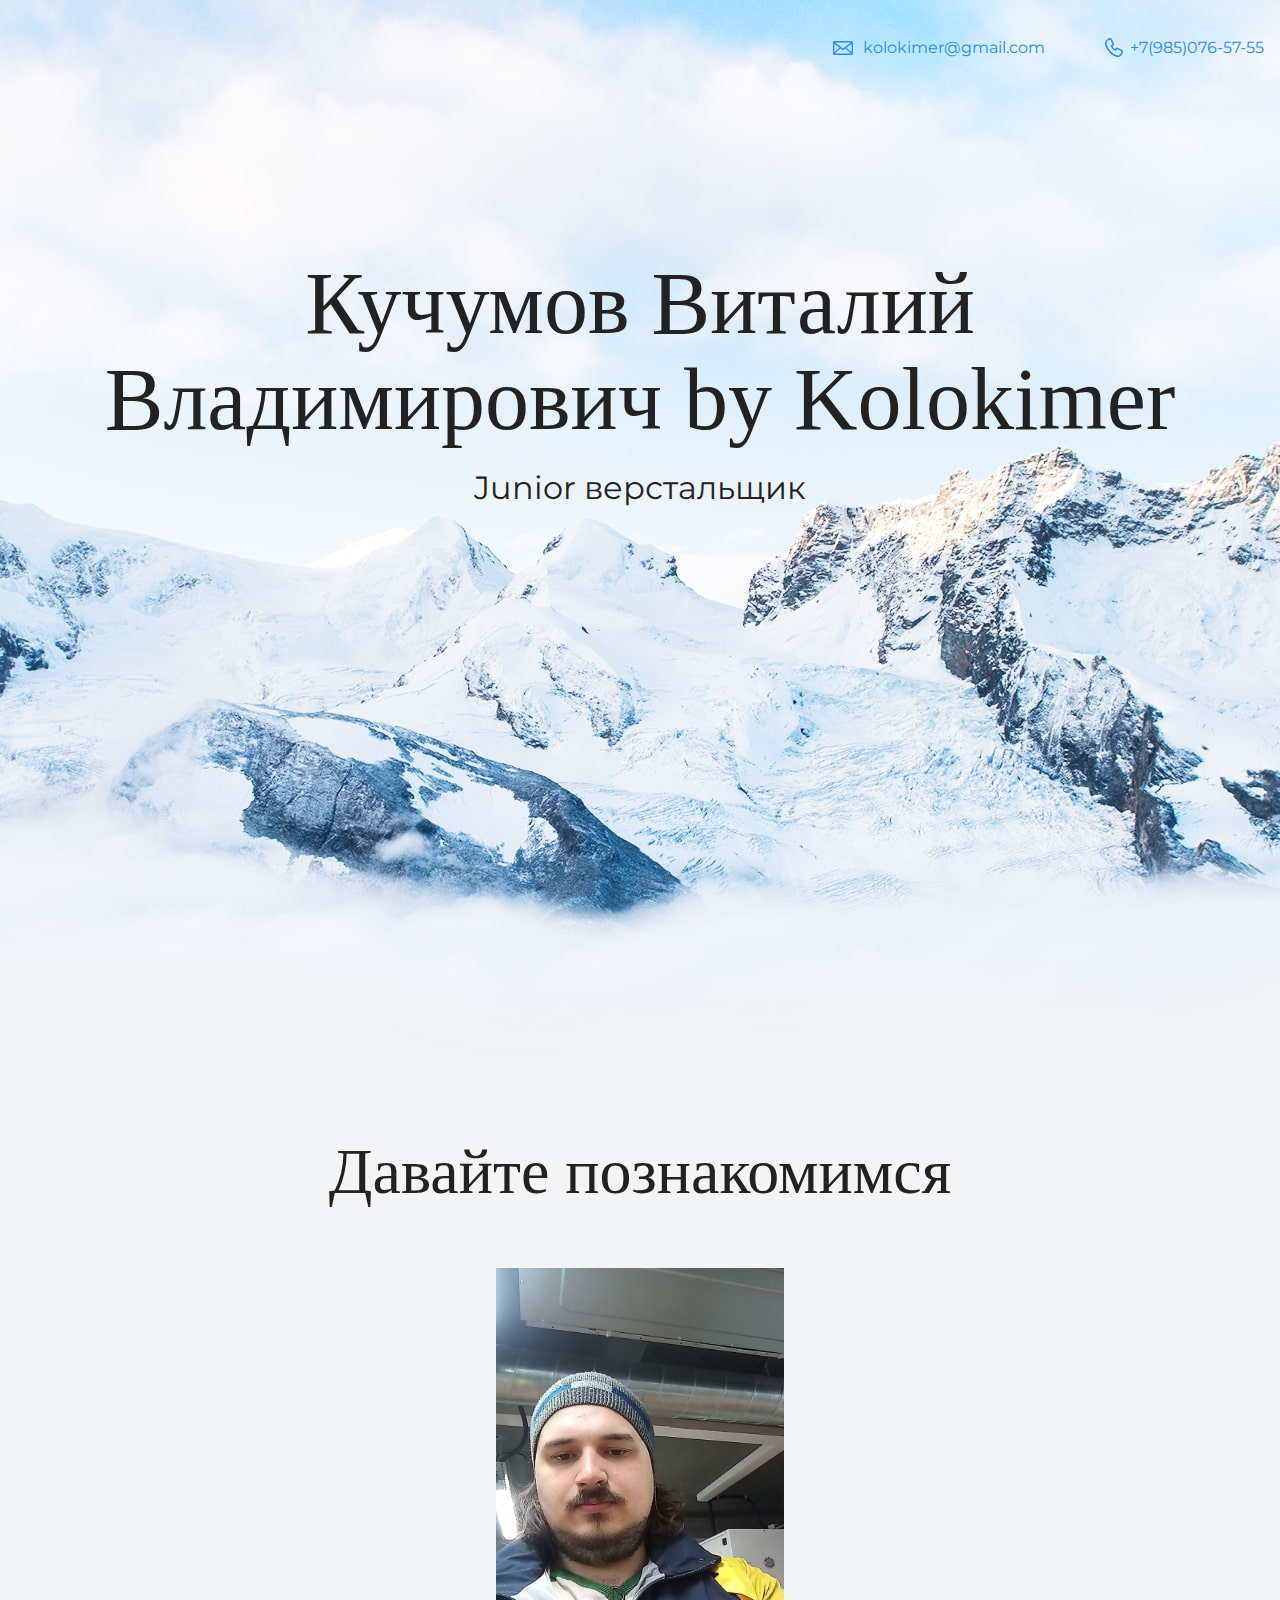
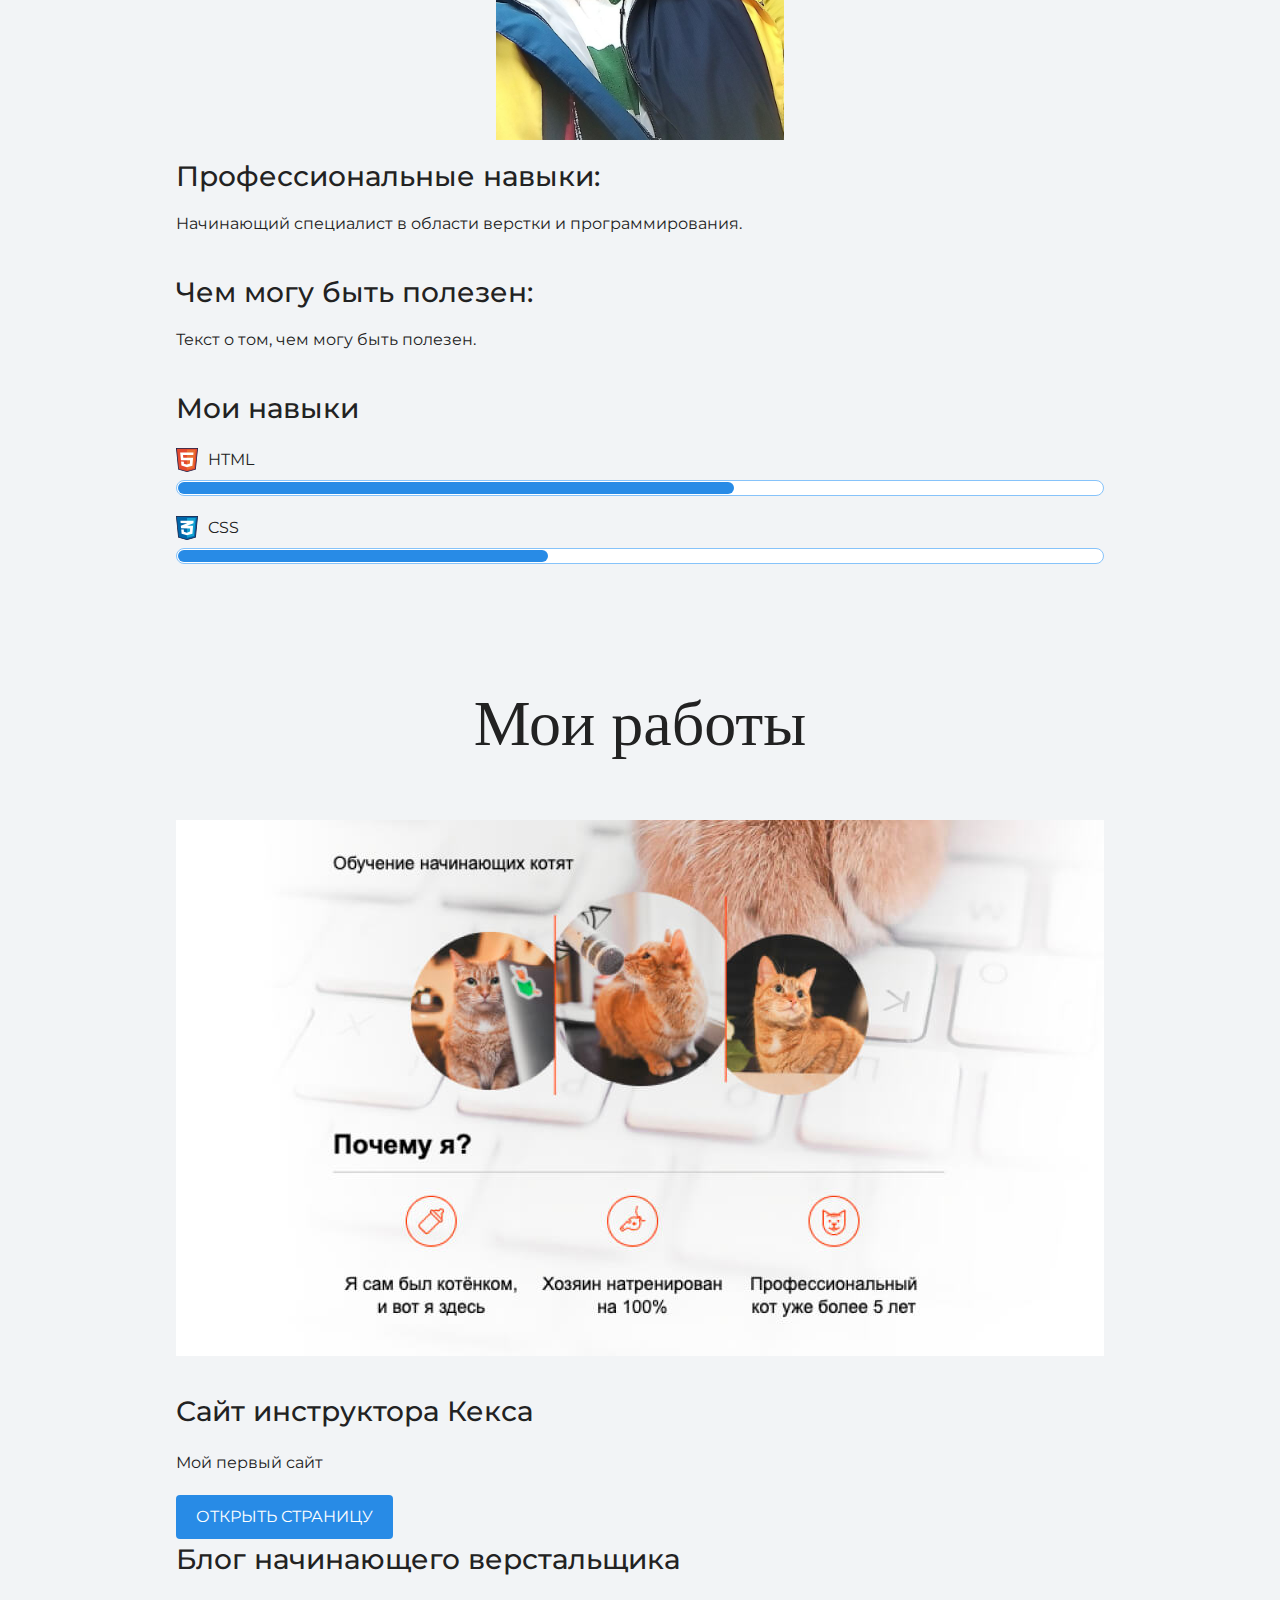
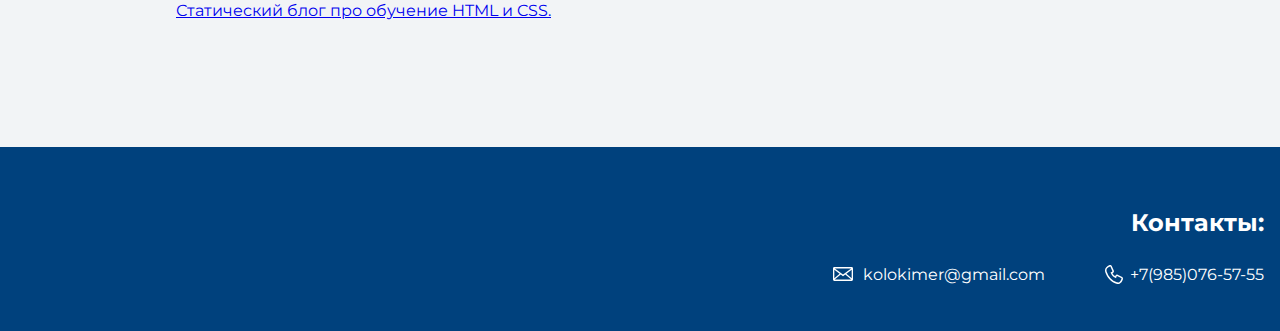
<file: index.html>
<!DOCTYPE html>
<html lang="ru">
  <head>
    <meta charset="UTF-8">
    <meta name='freelancehunt' content='ecef528e5979e27' />
    <link rel="stylesheet" href="style.css">
    <title>Портфолио Junior верстальщика</title>
    <link href="https://fonts.googleapis.com/css?family=Montserrat:400,500,700|Old+Standard+TT&display=swap&subset=cyrillic" rel="stylesheet">
  </head>

  <body>
    <header class="page-header">
      <div class = "container">
        <a class = "header-email" href="mailto:kolokimer@gmail.com">kolokimer@gmail.com</a>
        <a class = "header-phone"href="tel:+79850765755">+7(985)076-57-55</a>
      </div>
    </header>

    <section class="hero-image">
      <div class = "container">
      <h1 class="heading">Кучумов Виталий Владимирович by Kolokimer</h1>
      <p>Junior верстальщик</p>
      </div>
    </section>

    <section class="intro">
      <div class = "container">
        <h2 class="subheading">Давайте познакомимся</h2>
          <figure>
            <img src="files/user.jpg" width="288" height="472" alt="Фотография Неопознанного Енота" class = "user-photo">
          </figure>
        <h3>Профессиональные навыки:</h3>
          <p>Начинающий специалист в области верстки и программирования.</p>
        <h3>Чем могу быть полезен:</h3>
          <p>Текст о том, чем могу быть полезен.</p>
        <div class = "skills">
          <h3>Мои навыки</h3>
        <dl class="skill-list">
          <dt class = "skill-html" style="background-position: left;">HTML</dt>
          <dd class = "level"><div style="width: 60%;">60%</div></dd>
          <dt class = "skill-css" style="background-position: left;"><div style = "text-align: left;">CSS</div></dt>
          <dd class = "level"><div style="width: 40%;">40%</div></dd>
        </dl>
        </div>
      </div>
    </section>

    <section class="portfolio">
      <div class = "container">
        <h2 class="subheading">Мои работы</h2>
          <figure class="project-image">
            <img src="files/project.jpg" width="928" height="536" alt="Cайт инструктора Кекса">
          </figure>

          <h3>Сайт инструктора Кекса</h3>
            <p>Мой первый сайт</p>
            <a class="button" href="source/project/index.html">Открыть страницу</a>

          <h3>Блог начинающего верстальщика</h3>
            <p><a href = "source\project\index.html">Статический блог про обучение HTML и CSS.</a></p>
      </div>
    </section>

    <footer class="page-footer">
      <div class = "container">
        <h2>Контакты:</h2>
        <a class="footer-email" href="mailto:kolokimer@gmail.com">kolokimer@gmail.com</a>
        <a class="footer-phone" href="tel:+76850765755">+7(985)076-57-55</a>
      </div>
    </footer>
  </body>
</html>
</file>
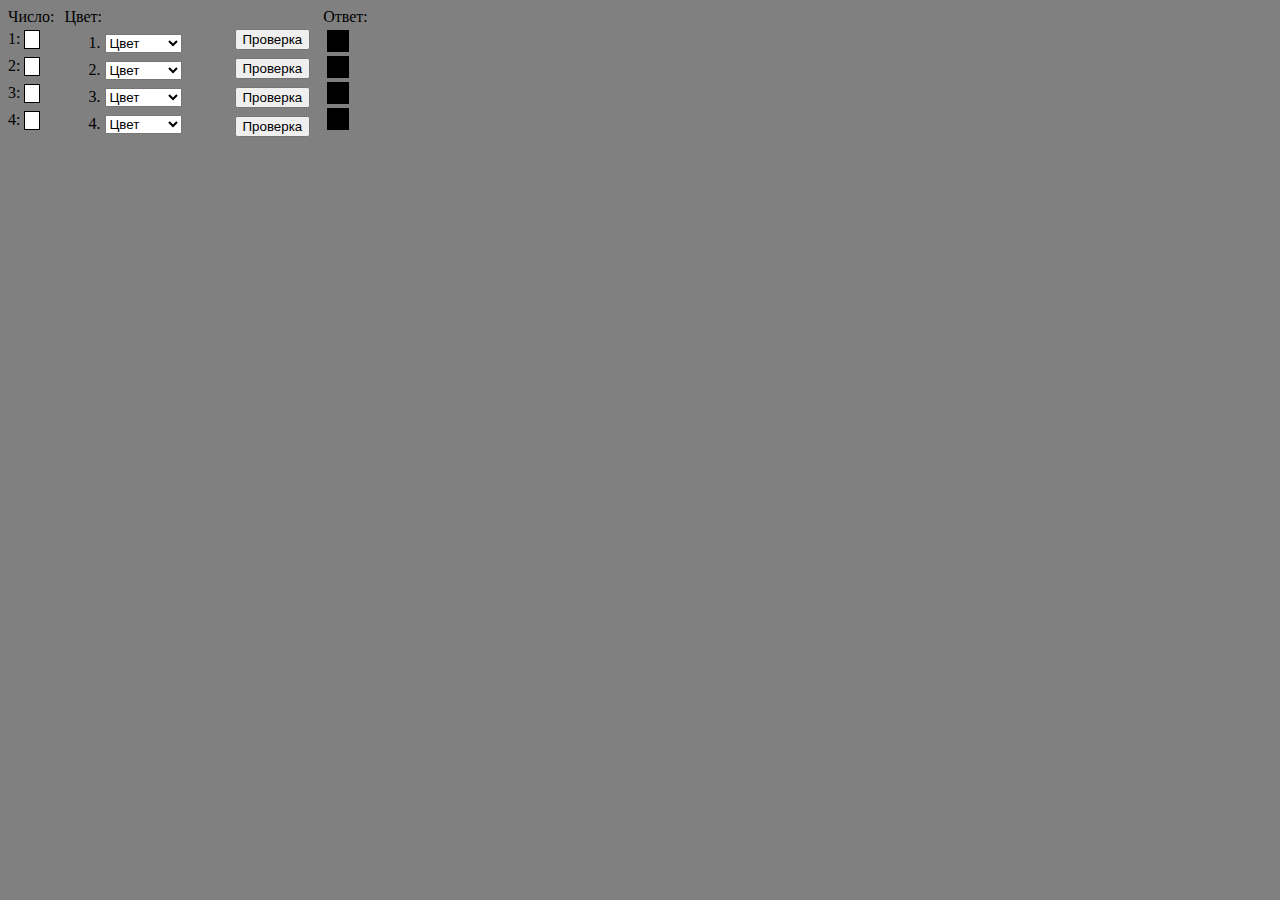
<file: game/randome color/index.html>
<!DOCTYPE html>
<html lang="ru">
    <head>
        <meta charset="UTF-8">
        <title>Угодай цвета</title>
        <link rel="stylesheet" href="style.css">
    </head>
    <body>
        <section>
            <label> Число:
                <div>1:<input class="num" type="text"></div>
                <div>2:<input class="num" type="text"></div>
                <div>3:<input class="num" type="text"></div>
                <div>4:<input class="num" type="text"></div>
            </label>
        </section>
        <section>
            <label> Цвет:
                <ol>
                    <li><select class="spisocbg">
                        <option>Цвет</option>
                        <option value="black">Черный</option>
                        <option value="gold">Жёлтый</option>
                        <option value="pink">Розовый</option>
                        <option value="forestgreen">Зеленый</option>
                </select></li>
                    <li><select class="spisocbg">
                        <option>Цвет</option>
                        <option value="black">Черный</option>
                        <option value="gold">Жёлтый</option>
                        <option value="pink">Розовый</option>
                        <option value="forestgreen">Зеленый</option>
                </select></li>
                    <li><select class="spisocbg">
                        <option>Цвет</option>
                        <option value="black">Черный</option>
                        <option value="gold">Жёлтый</option>
                        <option value="pink">Розовый</option>
                        <option value="forestgreen">Зеленый</option>
                </select></li>
                    <li><select class="spisocbg">
                        <option>Цвет</option>
                        <option value="black">Черный</option>
                        <option value="gold">Жёлтый</option>
                        <option value="pink">Розовый</option>
                        <option value="forestgreen">Зеленый</option>
                </select></li>
            </ol>
            </label>
        </section>
        <section>
            <label>
                <ul>
                    <li class="but"><button class="proverca">Проверка</button></li>
                    <li class="but"><button class="proverca">Проверка</button></li>
                    <li class="but"><button class="proverca">Проверка</button></li>
                    <li class="but"><button class="proverca">Проверка</button></li>
                </ul>
            </label>
        </section>
        <section>
            <label> Ответ:
                <div class="check"></div>
                <div class="check"></div>
                <div class="check"></div>
                <div class="check"></div>
            </label>
        </section>
        
        <script src="script.js"></script>
    </body>
</html>
</file>
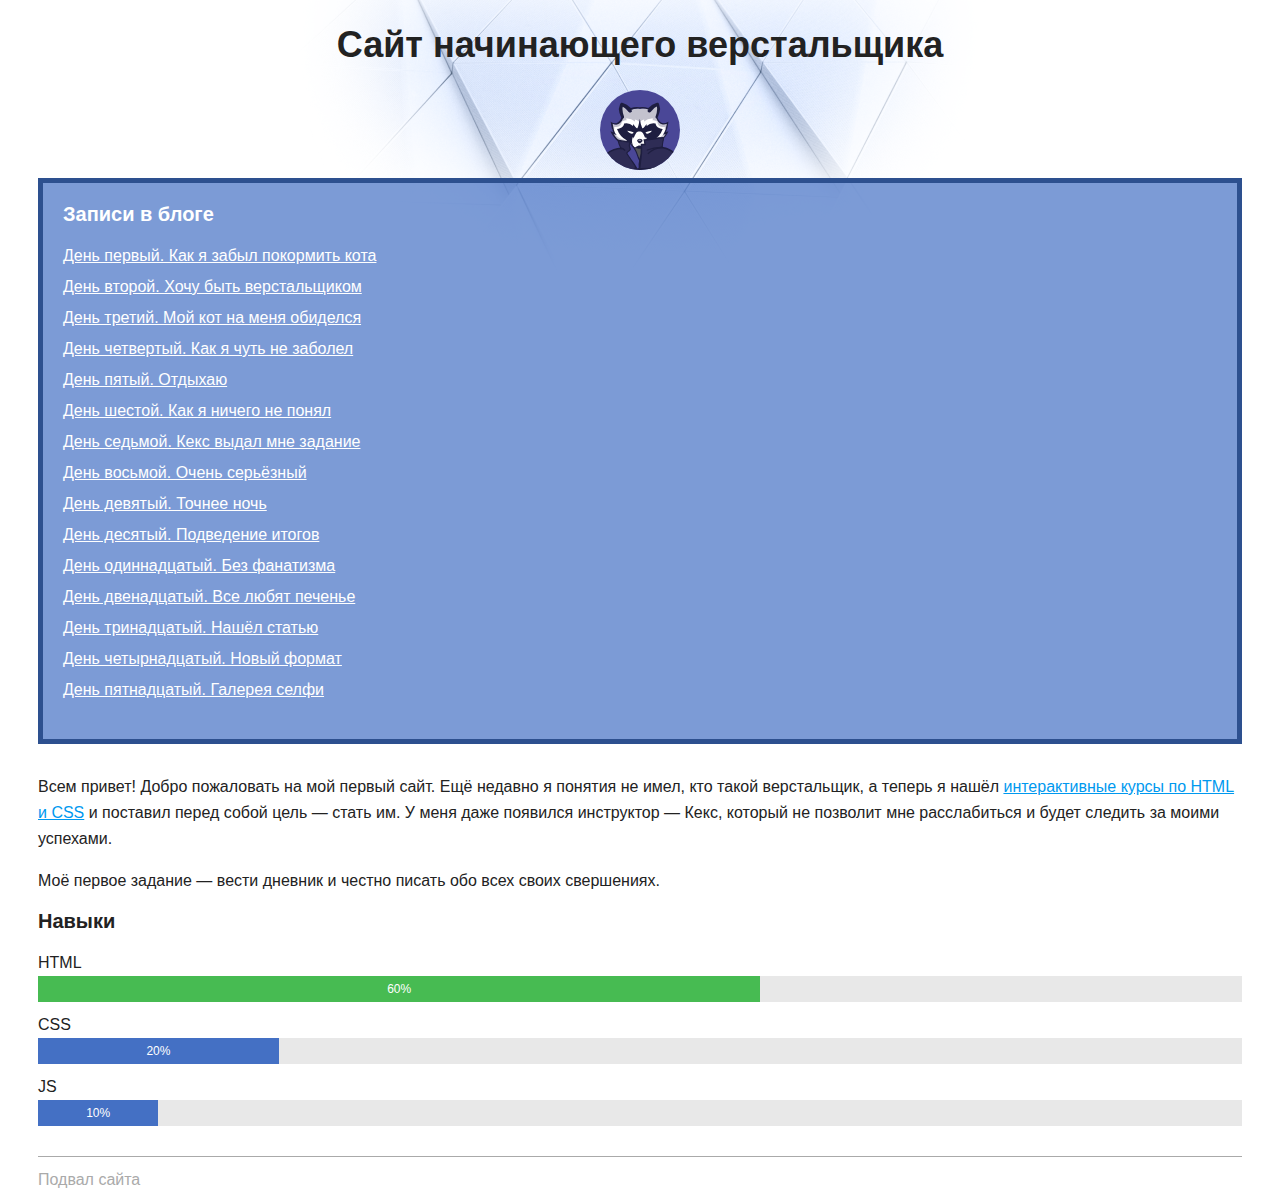
<file: source/project/index.html>
<!DOCTYPE html>
<html lang="ru">
  <head>
    <meta charset="utf-8">
    <title>Сайт начинающего верстальщика</title>
    <link rel="stylesheet" href="style.css">
  </head>
  <body>
    <header>
      <h1 class="page-title">Сайт начинающего верстальщика</h1>
    </header>
    <main>
      <div class="avatar-container">
        <img class="avatar" src="img/raccoon.svg" width="80" height="80" alt="Аватарка">
      </div>
      <nav class="blog-navigation">
        <h2>Записи в блоге</h2>
        <ul>
          <li><a href="day-1.html">День первый. Как я забыл покормить кота</a></li>
          <li><a href="day-2.html">День второй. Хочу быть верстальщиком</a></li>
          <li><a href="day-3.html">День третий. Мой кот на меня обиделся</a></li>
          <li><a href="day-4.html">День четвертый. Как я чуть не заболел</a></li>
          <li><a href="day-5.html">День пятый. Отдыхаю</a></li>
          <li><a href="day-6.html">День шестой. Как я ничего не понял</a></li>
          <li><a href="day-7.html">День седьмой. Кекс выдал мне задание</a></li>
          <li><a href="day-8.html">День восьмой. Очень серьёзный</a></li>
          <li><a href="day-9.html">День девятый. Точнее ночь</a></li>
          <li><a href="day-10.html">День десятый. Подведение итогов</a></li>
          <li><a href="day-11.html">День одиннадцатый. Без фанатизма</a></li>
          <li><a href="day-12.html">День двенадцатый. Все любят печенье</a></li>
          <li><a href="day-13.html">День тринадцатый. Нашёл статью</a></li>
          <li><a href="day-14.html">День четырнадцатый. Новый формат</a></li>
          <li><a href="day-15.html">День пятнадцатый. Галерея селфи</a></li>
        </ul>
      </nav>
      <section>
        <p>Всем привет! Добро пожаловать на мой первый сайт. Ещё недавно я понятия не имел, кто такой верстальщик, а теперь я нашёл <a href="https://htmlacademy.ru/courses">интерактивные курсы по HTML и CSS</a> и поставил перед собой цель — стать им. У меня даже появился инструктор — Кекс, который не позволит мне расслабиться и будет следить за моими успехами.</p>
        <p>Моё первое задание — вести дневник и честно писать обо всех своих свершениях.</p>
      </section>
      <section>
        <h2>Навыки</h2>
        <dl class="skills">
          <dt>HTML</dt>
          <dd><div class="skills-level skills-level-ok" style="width: 60%;">60%</div></dd>
          <dt>CSS</dt>
          <dd><div class="skills-level" style="width: 20%;">20%</div></dd>
          <dt>JS</dt>
          <dd><div class="skills-level" style="width: 10%;">10%</div></dd>
        </dl>
      </section>
    </main>
    <footer>
      Подвал сайта
    </footer>
  </body>
</html>
</file>
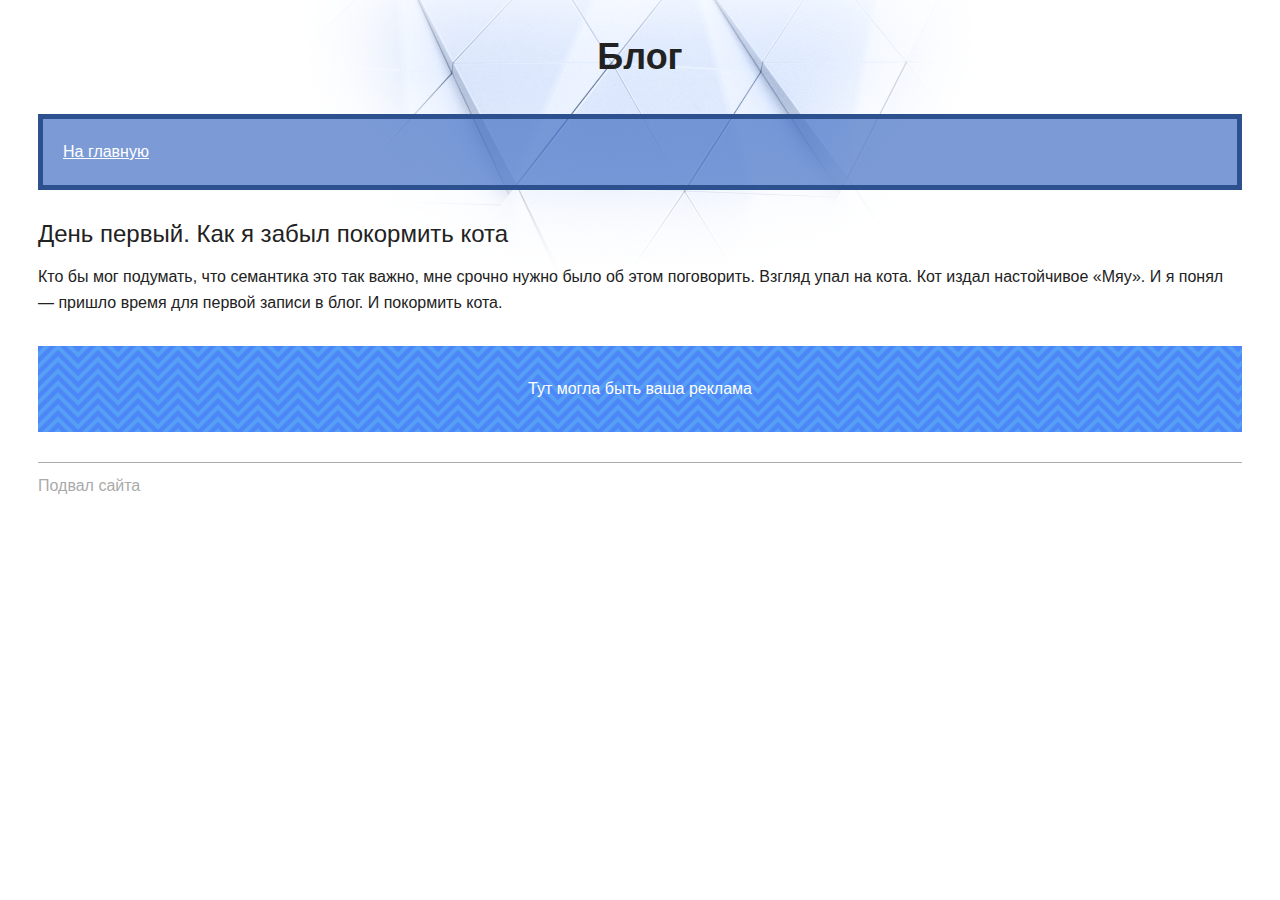
<file: source/project/day-1.html>
<!DOCTYPE html>
<html lang="ru">
  <head>
    <meta charset="utf-8">
    <title>Дневник начинающего верстальщика</title>
    <link rel="stylesheet" href="style.css">
  </head>
  <body>
    <header>
      <p class="page-title">Блог</p>
      <nav class="blog-navigation">
        <a href="index.html">На главную</a>
      </nav>
    </header>
    <main>
      <article>
        <h1>День первый. Как я забыл покормить кота</h1>
        <p>Кто бы мог подумать, что семантика это так важно, мне срочно нужно было об этом поговорить. Взгляд упал на кота. Кот издал настойчивое «Мяу». И я понял — пришло время для первой записи в блог. И покормить кота.</p>
      </article>
      <aside class="partnership">
        Тут могла быть ваша реклама
      </aside>
    </main>
    <footer>
      Подвал сайта
    </footer>
  </body>
</html>
</file>
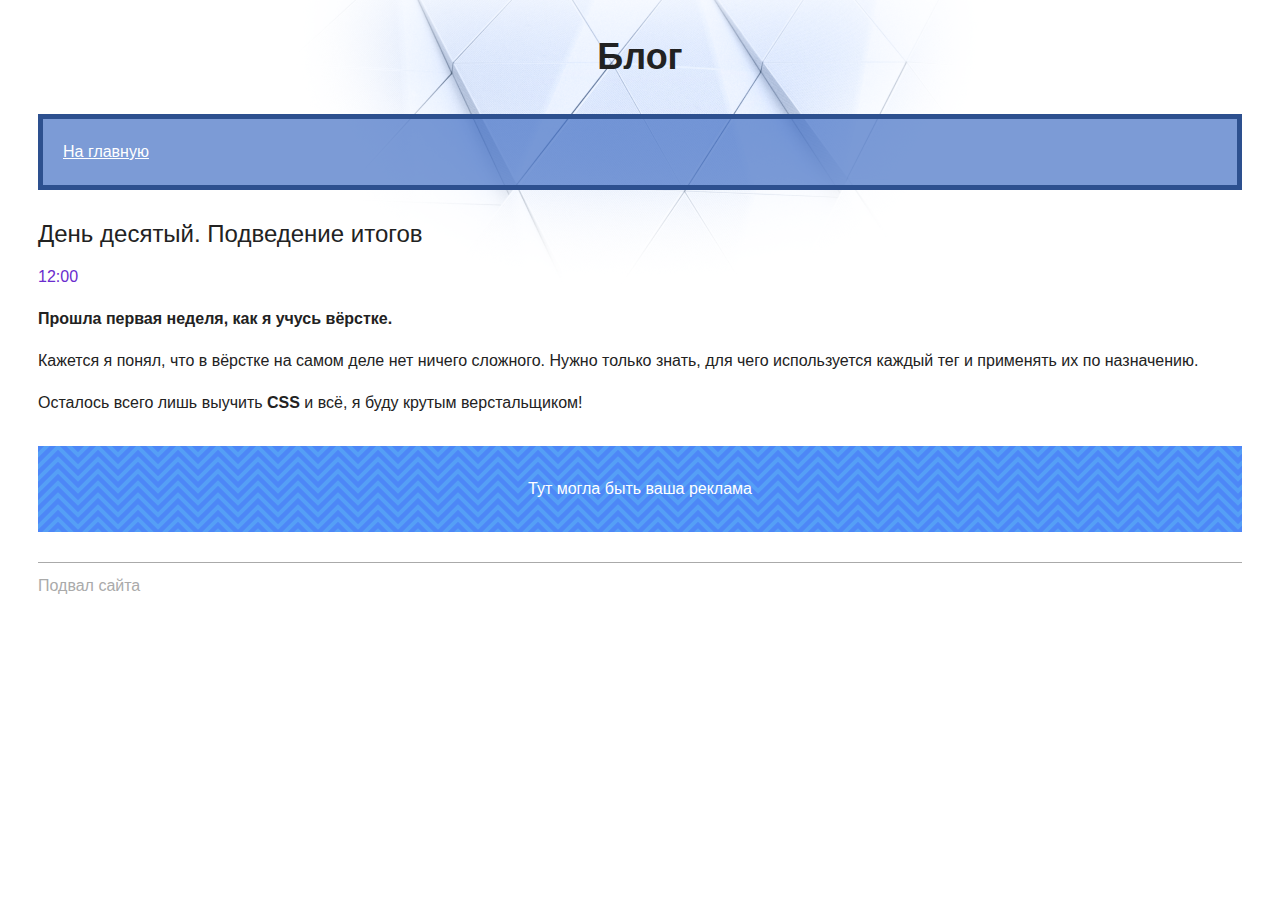
<file: source/project/day-10.html>
<!DOCTYPE html>
<html lang="ru">
  <head>
    <meta charset="utf-8">
    <title>Сайт начинающего верстальщика</title>
    <link rel="stylesheet" href="style.css">
  </head>
  <body>
    <header>
      <p class="page-title">Блог</p>
      <nav class="blog-navigation">
        <a href="index.html">На главную</a>
      </nav>
    </header>
    <main>
      <article>
        <h1>День десятый. Подведение итогов</h1>
        <time datetime="2018-11-28T12:00">12:00</time>

        <p><b>Прошла первая неделя, как я учусь вёрстке.</b></p>

        <p>Кажется я понял, что в вёрстке на самом деле нет ничего сложного. Нужно только знать, для чего используется каждый тег и применять их по назначению.</p>

        <p>Осталось всего лишь выучить <strong>CSS</strong> и всё, я буду крутым верстальщиком!</p>
      </article>
      <aside class="partnership">
        Тут могла быть ваша реклама
      </aside>
    </main>
    <footer>
      Подвал сайта
    </footer>
  </body>
</html>
</file>
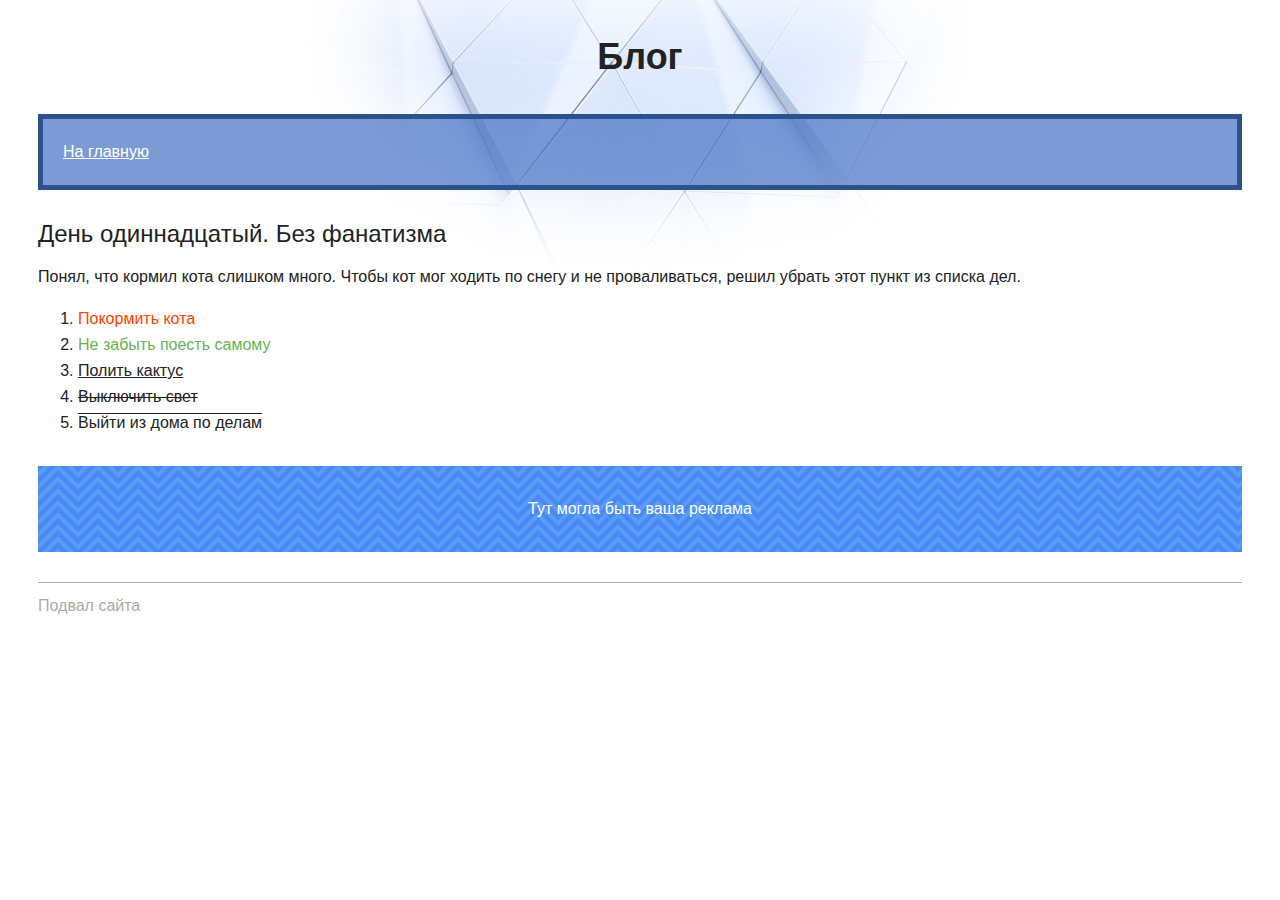
<file: source/project/day-11.html>
<!DOCTYPE html>
<html lang="ru">
  <head>
    <meta charset="utf-8">
    <title>Сайт начинающего верстальщика</title>
    <link rel="stylesheet" href="style.css">
  </head>
  <body>
    <header>
      <p class="page-title">Блог</p>
      <nav class="blog-navigation">
        <a href="index.html">На главную</a>
      </nav>
    </header>
    <main>
      <article>
        <h1>День одиннадцатый. Без фанатизма</h1>
        <p>Понял, что кормил кота слишком много. Чтобы кот мог ходить по снегу и не проваливаться, решил убрать этот пункт из списка дел.</p>
        <ol>
          <li><del>Покормить кота</del></li>
          <li><ins>Не забыть поесть самому</ins></li>
          <li class="underline">Полить кактус</li>
          <li class="line-through">Выключить свет</li>
          <li class="overline">Выйти из дома по делам</li>
        </ol>
      </article>
      <aside class="partnership">
        Тут могла быть ваша реклама
      </aside>
    </main>
    <footer>
      Подвал сайта
    </footer>
  </body>
</html>
</file>
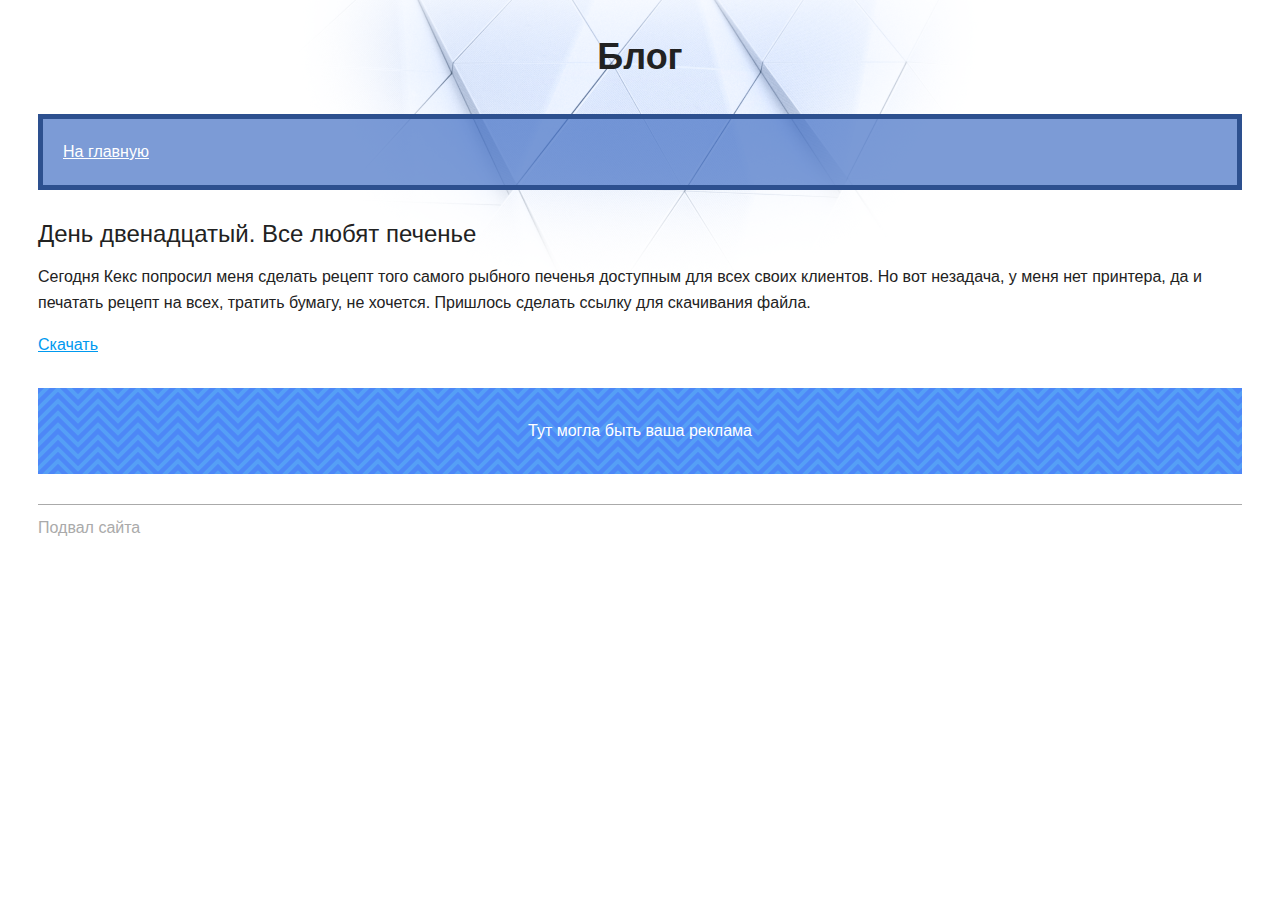
<file: source/project/day-12.html>
<!DOCTYPE html>
<html lang="ru">
  <head>
    <meta charset="utf-8">
    <title>Сайт начинающего верстальщика</title>
    <link rel="stylesheet" href="style.css">
  </head>
  <body>
    <header>
      <p class="page-title">Блог</p>
      <nav class="blog-navigation">
        <a href="index.html">На главную</a>
      </nav>
    </header>
    <main>
      <article>
        <h1>День двенадцатый. Все любят печенье</h1>
        <p>Сегодня Кекс попросил меня сделать рецепт <a>того самого рыбного печенья</a> доступным для всех своих клиентов. Но вот незадача, у меня нет принтера, да и печатать рецепт на всех, тратить бумагу, не хочется. Пришлось сделать ссылку для скачивания файла.</p>
        <p>
          <a href="files/recipe.pdf" download>Скачать</a>
        </p>
      </article>
      <aside class="partnership">
        Тут могла быть ваша реклама
      </aside>
    </main>
    <footer>
      Подвал сайта
    </footer>
  </body>
</html>
</file>
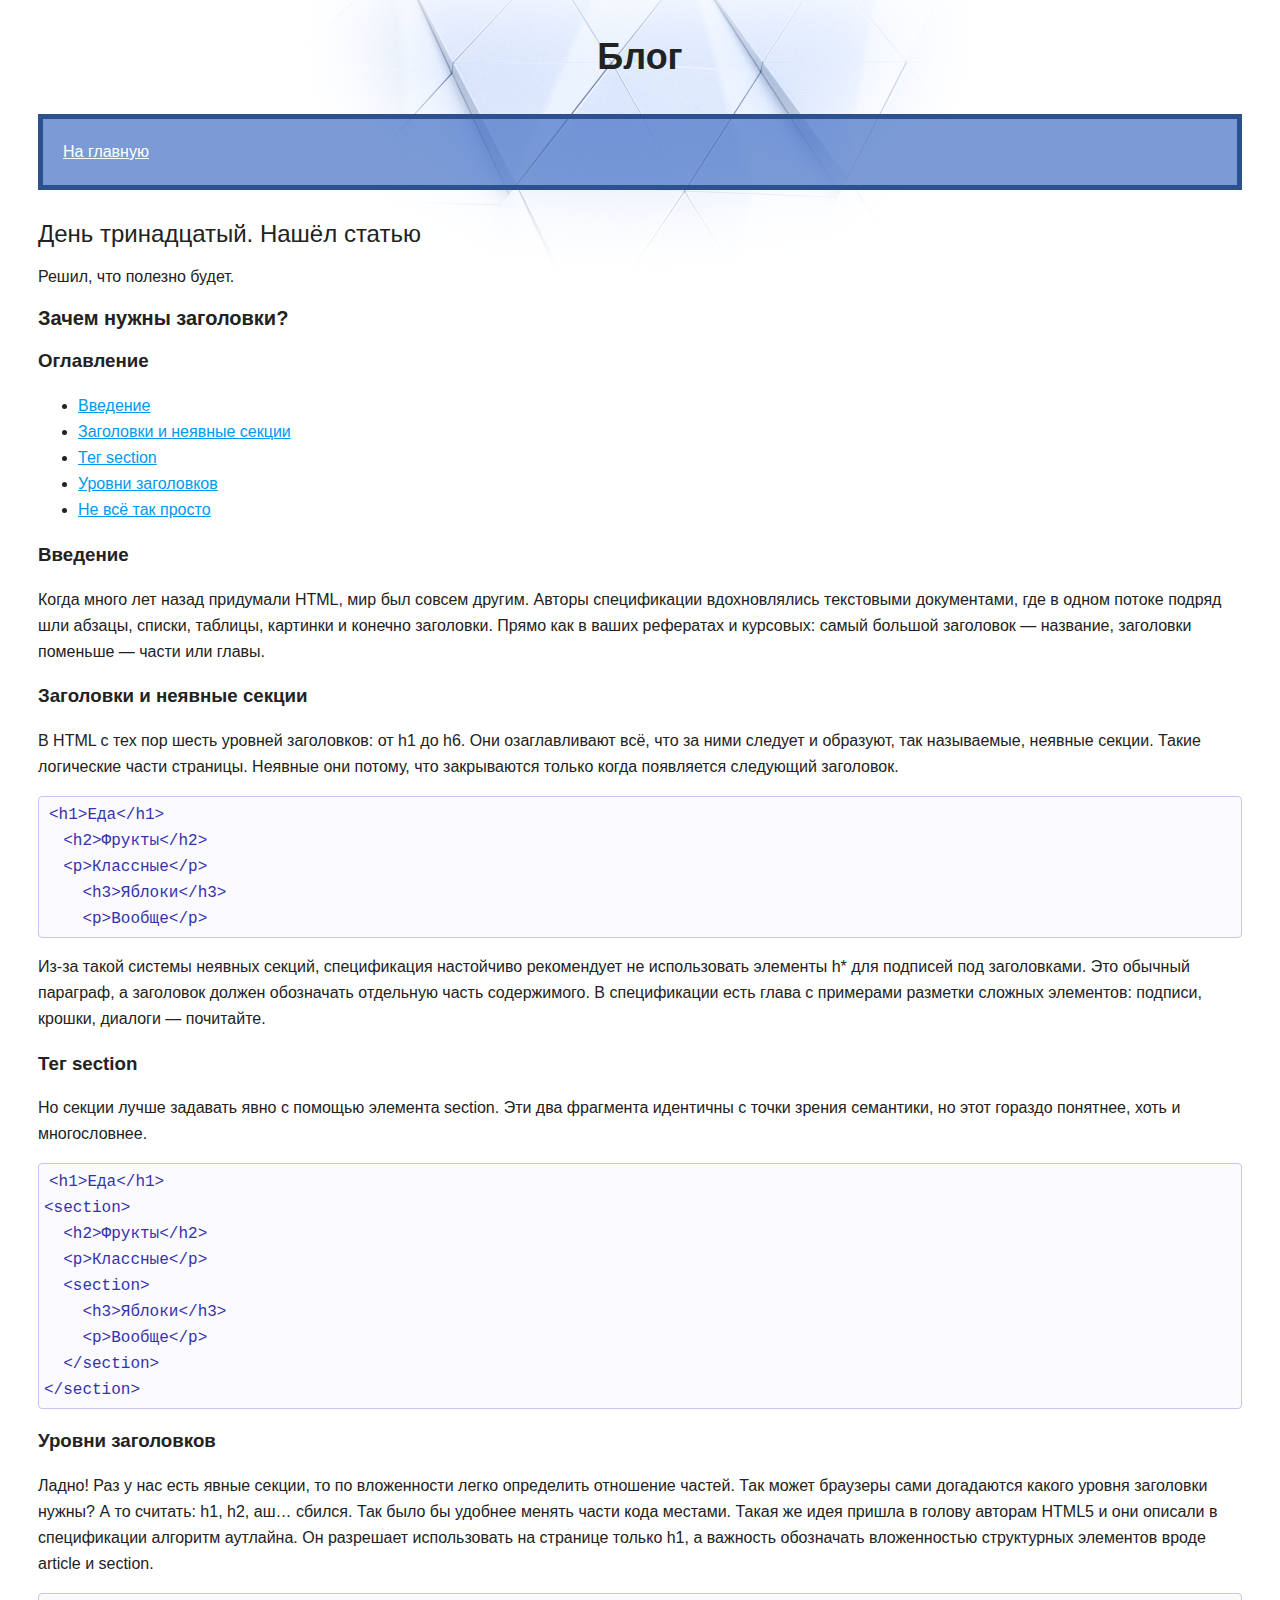
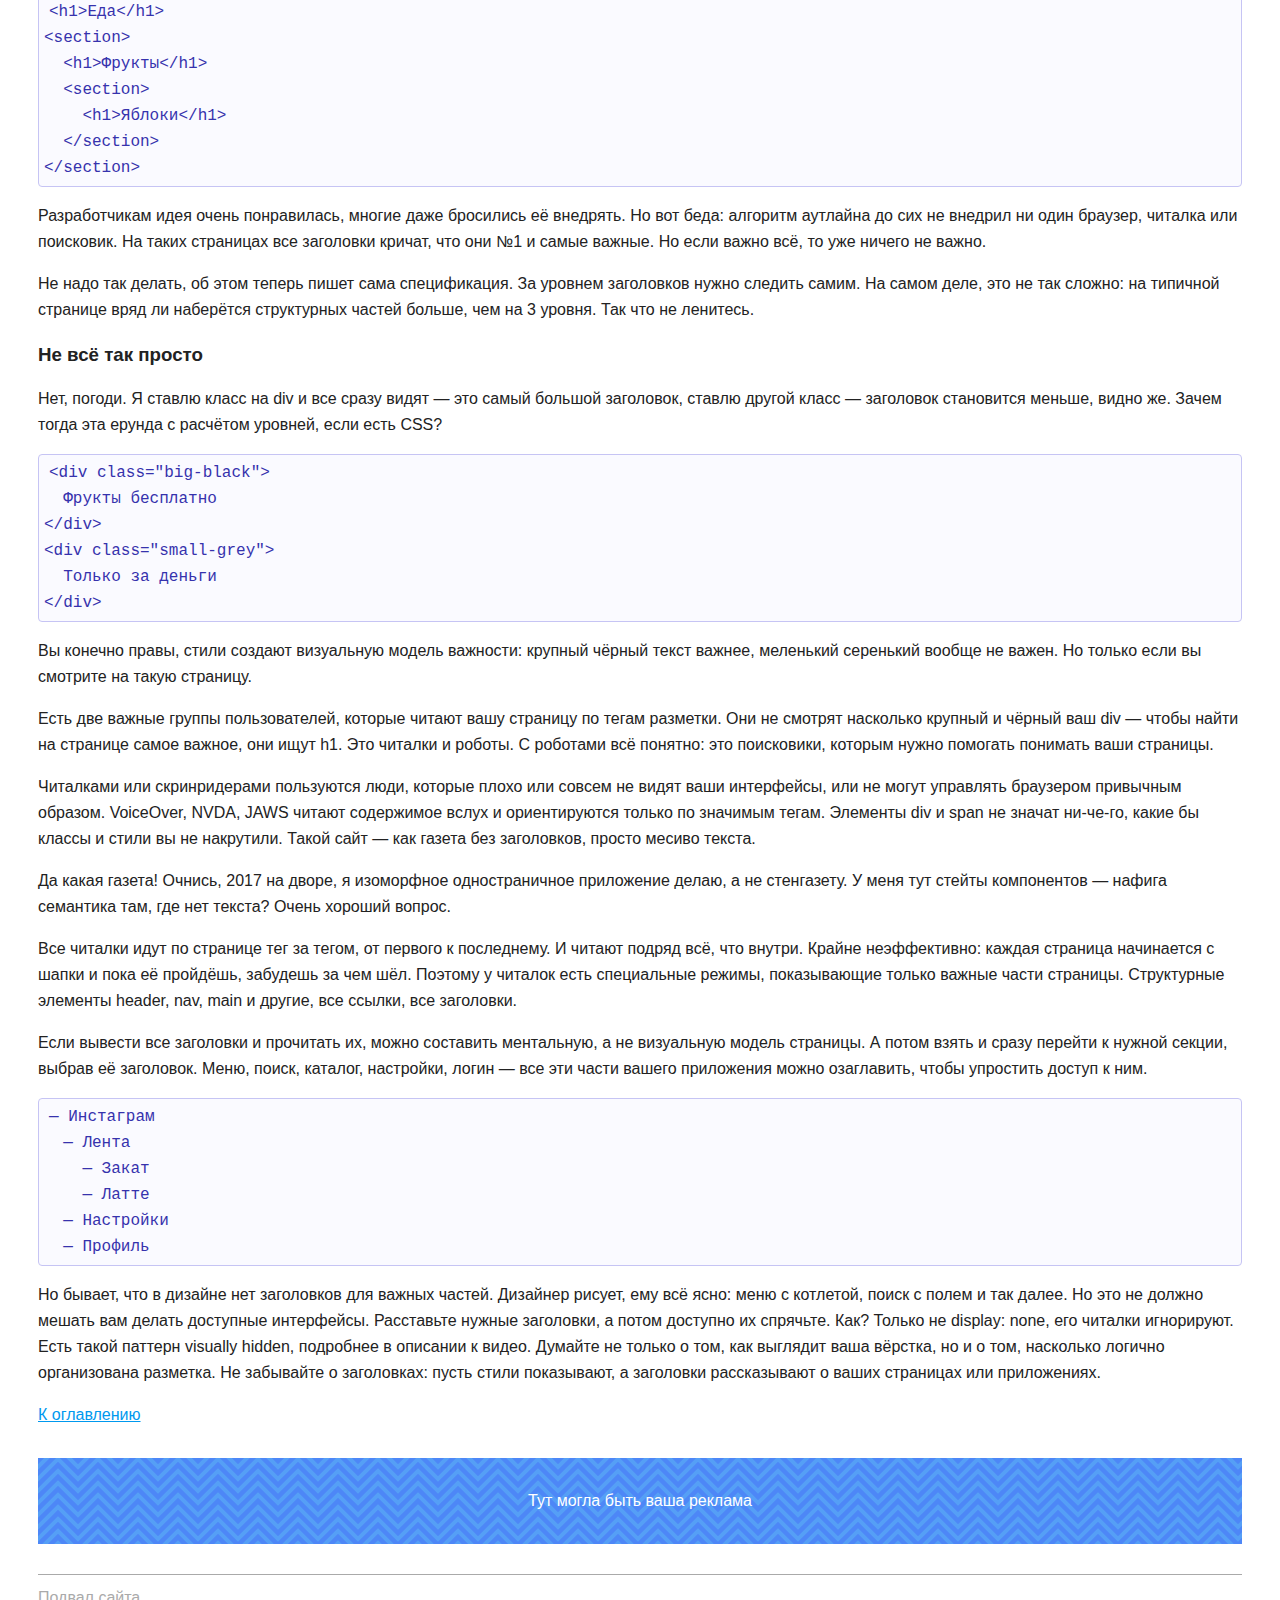
<file: source/project/day-13.html>
<!DOCTYPE html>
<html lang="ru">
  <head>
    <meta charset="utf-8">
    <title>Сайт начинающего верстальщика</title>
    <link rel="stylesheet" href="style.css">
  </head>
  <body>
    <header>
      <p class="page-title">Блог</p>
      <nav class="blog-navigation">
        <a href="index.html">На главную</a>
      </nav>
    </header>
    <main>
      <article>
        <h1>День тринадцатый. Нашёл статью</h1>
        <p>Решил, что полезно будет.</p>

        <h2>Зачем нужны заголовки?</h2>

        <h3 id="content">Оглавление</h3>
        <ul>
          <li>
            <a href="#intro">Введение</a>
          </li>
          <li>
            <a href="#heading">Заголовки и неявные секции</a>
          </li>
          <li>
            <a href="#sections">Тег section</a>
          </li>
          <li>
            <a href="#levels">Уровни заголовков</a>
          </li>
          <li>
            <a href="#easy">Не всё так просто</a>
          </li>
        </ul>

        <article>
          <h3 id="intro">Введение</h3>

          <p>Когда много лет назад придумали HTML, мир был совсем другим. Авторы спецификации вдохновлялись текстовыми документами, где в одном потоке подряд шли абзацы, списки, таблицы, картинки и конечно заголовки. Прямо как в ваших рефератах и курсовых: самый большой заголовок — название, заголовки поменьше — части или главы.</p>

          <h3 id="heading">Заголовки и неявные секции</h3>

          <p>В HTML с тех пор шесть уровней заголовков: от h1 до h6. Они озаглавливают всё, что за ними следует и образуют, так называемые, неявные секции. Такие логические части страницы. Неявные они потому, что закрываются только когда появляется следующий заголовок.</p>

          <pre><code>&lt;h1&gt;Еда&lt;/h1&gt;
  &lt;h2&gt;Фрукты&lt;/h2&gt;
  &lt;p&gt;Классные&lt;/p&gt;
    &lt;h3&gt;Яблоки&lt;/h3&gt;
    &lt;p&gt;Вообще&lt;/p&gt;</code></pre>

          <p>Из-за такой системы неявных секций, спецификация настойчиво рекомендует не использовать элементы h* для подписей под заголовками. Это обычный параграф, а заголовок должен обозначать отдельную часть содержимого. В спецификации есть глава с примерами разметки сложных элементов: подписи, крошки, диалоги — почитайте.</p>

          <h3 id="sections">Тег section</h3>

          <p>Но секции лучше задавать явно с помощью элемента section. Эти два фрагмента идентичны с точки зрения семантики, но этот гораздо понятнее, хоть и многословнее.</p>
          <pre><code>&lt;h1&gt;Еда&lt;/h1&gt;
&lt;section&gt;
  &lt;h2&gt;Фрукты&lt;/h2&gt;
  &lt;p&gt;Классные&lt;/p&gt;
  &lt;section&gt;
    &lt;h3&gt;Яблоки&lt;/h3&gt;
    &lt;p&gt;Вообще&lt;/p&gt;
  &lt;/section&gt;
&lt;/section&gt;</code></pre>

          <h3 id="levels">Уровни заголовков</h3>

          <p>Ладно! Раз у нас есть явные секции, то по вложенности легко определить отношение частей. Так может браузеры сами догадаются какого уровня заголовки нужны? А то считать: h1, h2, аш… сбился. Так было бы удобнее менять части кода местами. Такая же идея пришла в голову авторам HTML5 и они описали в спецификации алгоритм аутлайна. Он разрешает использовать на странице только h1, а важность обозначать вложенностью структурных элементов вроде article и section.</p>

          <pre><code>&lt;h1&gt;Еда&lt;/h1&gt;
&lt;section&gt;
  &lt;h1&gt;Фрукты&lt;/h1&gt;
  &lt;section&gt;
    &lt;h1&gt;Яблоки&lt;/h1&gt;
  &lt;/section&gt;
&lt;/section&gt;</code></pre>

          <p>Разработчикам идея очень понравилась, многие даже бросились её внедрять. Но вот беда: алгоритм аутлайна до сих не внедрил ни один браузер, читалка или поисковик. На таких страницах все заголовки кричат, что они №1 и самые важные. Но если важно всё, то уже ничего не важно.</p>

          <p>Не надо так делать, об этом теперь пишет сама спецификация. За уровнем заголовков нужно следить самим. На самом деле, это не так сложно: на типичной странице вряд ли наберётся структурных частей больше, чем на 3 уровня. Так что не ленитесь.</p>

          <h3 id="easy">Не всё так просто</h3>

          <p>Нет, погоди. Я ставлю класс на div и все сразу видят — это самый большой заголовок, ставлю другой класс — заголовок становится меньше, видно же. Зачем тогда эта ерунда с расчётом уровней, если есть CSS?</p>

          <pre><code>&lt;div class="big-black"&gt;
  Фрукты бесплатно
&lt;/div&gt;
&lt;div class="small-grey"&gt;
  Только за деньги
&lt;/div&gt;</code></pre>

          <p>Вы конечно правы, стили создают визуальную модель важности: крупный чёрный текст важнее, меленький серенький вообще не важен. Но только если вы смотрите на такую страницу.</p>

          <p>Есть две важные группы пользователей, которые читают вашу страницу по тегам разметки. Они не смотрят насколько крупный и чёрный ваш div — чтобы найти на странице самое важное, они ищут h1. Это читалки и роботы. С роботами всё понятно: это поисковики, которым нужно помогать понимать ваши страницы.</p>

          <p>Читалками или скринридерами пользуются люди, которые плохо или совсем не видят ваши интерфейсы, или не могут управлять браузером привычным образом. VoiceOver, NVDA, JAWS читают содержимое вслух и ориентируются только по значимым тегам. Элементы div и span не значат ни-че-го, какие бы классы и стили вы не накрутили. Такой сайт — как газета без заголовков, просто месиво текста.</p>

          <p>Да какая газета! Очнись, 2017 на дворе, я изоморфное одностраничное приложение делаю, а не стенгазету. У меня тут стейты компонентов — нафига семантика там, где нет текста? Очень хороший вопрос.</p>

          <p>Все читалки идут по странице тег за тегом, от первого к последнему. И читают подряд всё, что внутри. Крайне неэффективно: каждая страница начинается с шапки и пока её пройдёшь, забудешь за чем шёл. Поэтому у читалок есть специальные режимы, показывающие только важные части страницы. Структурные элементы header, nav, main и другие, все ссылки, все заголовки.</p>

          <p>Если вывести все заголовки и прочитать их, можно составить ментальную, а не визуальную модель страницы. А потом взять и сразу перейти к нужной секции, выбрав её заголовок. Меню, поиск, каталог, настройки, логин — все эти части вашего приложения можно озаглавить, чтобы упростить доступ к ним.</p>

          <pre><code>— Инстаграм
  — Лента
    — Закат
    — Латте
  — Настройки
  — Профиль</code></pre>

          <p>Но бывает, что в дизайне нет заголовков для важных частей. Дизайнер рисует, ему всё ясно: меню с котлетой, поиск с полем и так далее. Но это не должно мешать вам делать доступные интерфейсы. Расставьте нужные заголовки, а потом доступно их спрячьте. Как? Только не display: none, его читалки игнорируют. Есть такой паттерн visually hidden, подробнее в описании к видео.

          Думайте не только о том, как выглядит ваша вёрстка, но и о том, насколько логично организована разметка. Не забывайте о заголовках: пусть стили показывают, а заголовки рассказывают о ваших страницах или приложениях.</p>

          <p>
            <a href="#content">К оглавлению</a>
          </p>
        </article>
      </article>
      <aside class="partnership">
        Тут могла быть ваша реклама
      </aside>
    </main>
    <footer>
      Подвал сайта
    </footer>
  </body>
</html>
</file>
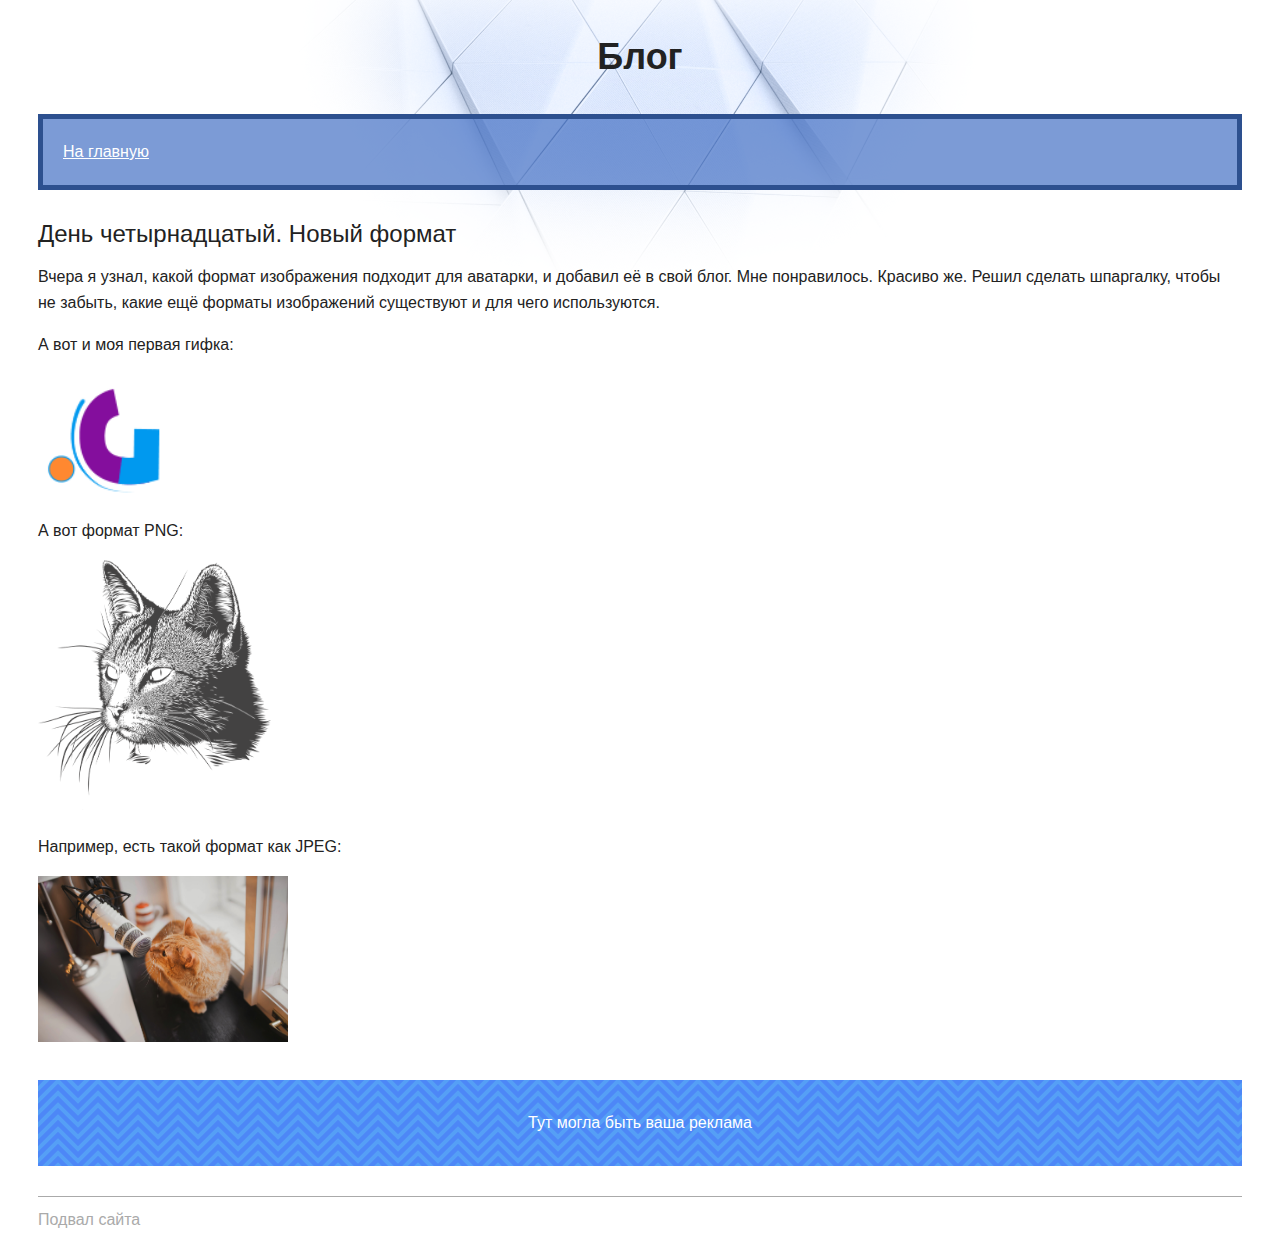
<file: source/project/day-14.html>
<!DOCTYPE html>
<html lang="ru">
  <head>
    <meta charset="utf-8">
    <title>Сайт начинающего верстальщика</title>
    <link rel="stylesheet" href="style.css">
  </head>
  <body>
    <header>
      <p class="page-title">Блог</p>
      <nav class="blog-navigation">
        <a href="index.html">На главную</a>
      </nav>
    </header>
    <main>
      <article>
        <h1>День четырнадцатый. Новый формат</h1>
        <p>Вчера я узнал, какой формат изображения подходит для аватарки, и добавил её в свой блог. Мне понравилось. Красиво же. Решил сделать шпаргалку, чтобы не забыть, какие ещё форматы изображений существуют и для чего используются.</p>

        <p>А вот и моя первая гифка:</p>
        <img src="files/gifka.gif" width="250" height="120" alt="Анимация GIF">

        <p>А вот формат PNG:</p>
        <img src="files/portrait.png" height="250" alt="Портрет котика">

        <p>Например, есть такой формат как JPEG:</p>
        <img src="files/instructor-keks.jpg" width="250" alt="Инструктор Кекс">
      </article>
      <aside class="partnership">
        Тут могла быть ваша реклама
      </aside>
    </main>
    <footer>
      Подвал сайта
    </footer>
  </body>
</html>
</file>
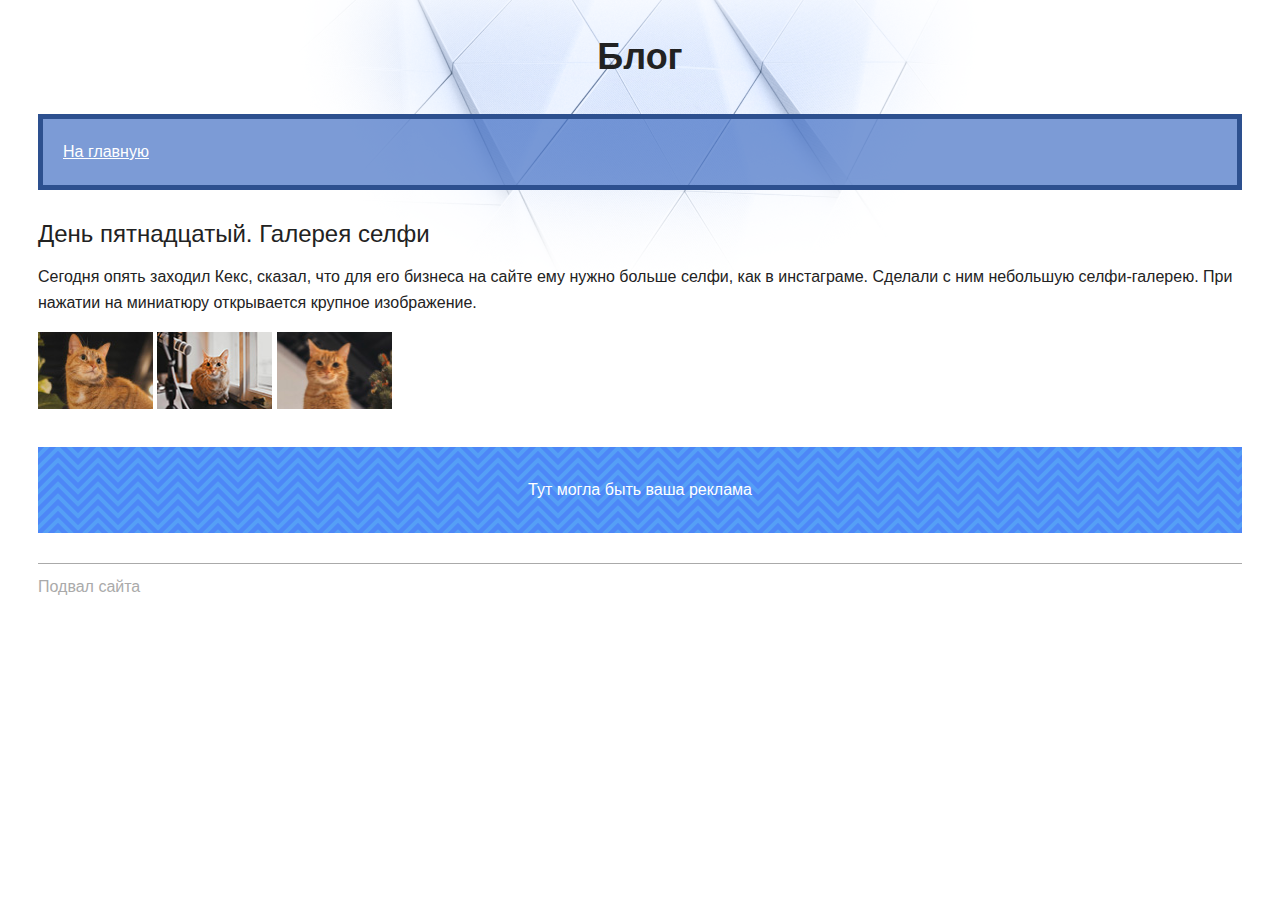
<file: source/project/day-15.html>
<!DOCTYPE html>
<html lang="ru">
  <head>
    <meta charset="utf-8">
    <title>Сайт начинающего верстальщика</title>
    <link rel="stylesheet" href="style.css">
  </head>
  <body>
    <header>
      <p class="page-title">Блог</p>
      <nav class="blog-navigation">
        <a href="index.html">На главную</a>
      </nav>
    </header>
    <main>
      <article>
        <h1>День пятнадцатый. Галерея селфи</h1>
        <p>Сегодня опять заходил Кекс, сказал, что для его бизнеса на сайте ему нужно больше селфи, как в инстаграме. Сделали с ним небольшую селфи-галерею. При нажатии на миниатюру открывается крупное изображение.</p>
        <p>
          <a href="photo-1.html"><img src="files/preview-1.jpg" alt="Фоточка Кекса" width="115" height="77"></a>
          <a href="photo-2.html"><img src="files/preview-2.jpg" alt="Фоточка Кекса" width="115" height="77"></a>
          <a href="photo-3.html"><img src="files/preview-3.jpg" alt="Фоточка Кекса" width="115" height="77"></a>
        </p>
      </article>
      <aside class="partnership">
        Тут могла быть ваша реклама
      </aside>
    </main>
    <footer>
      Подвал сайта
    </footer>
  </body>
</html>
</file>
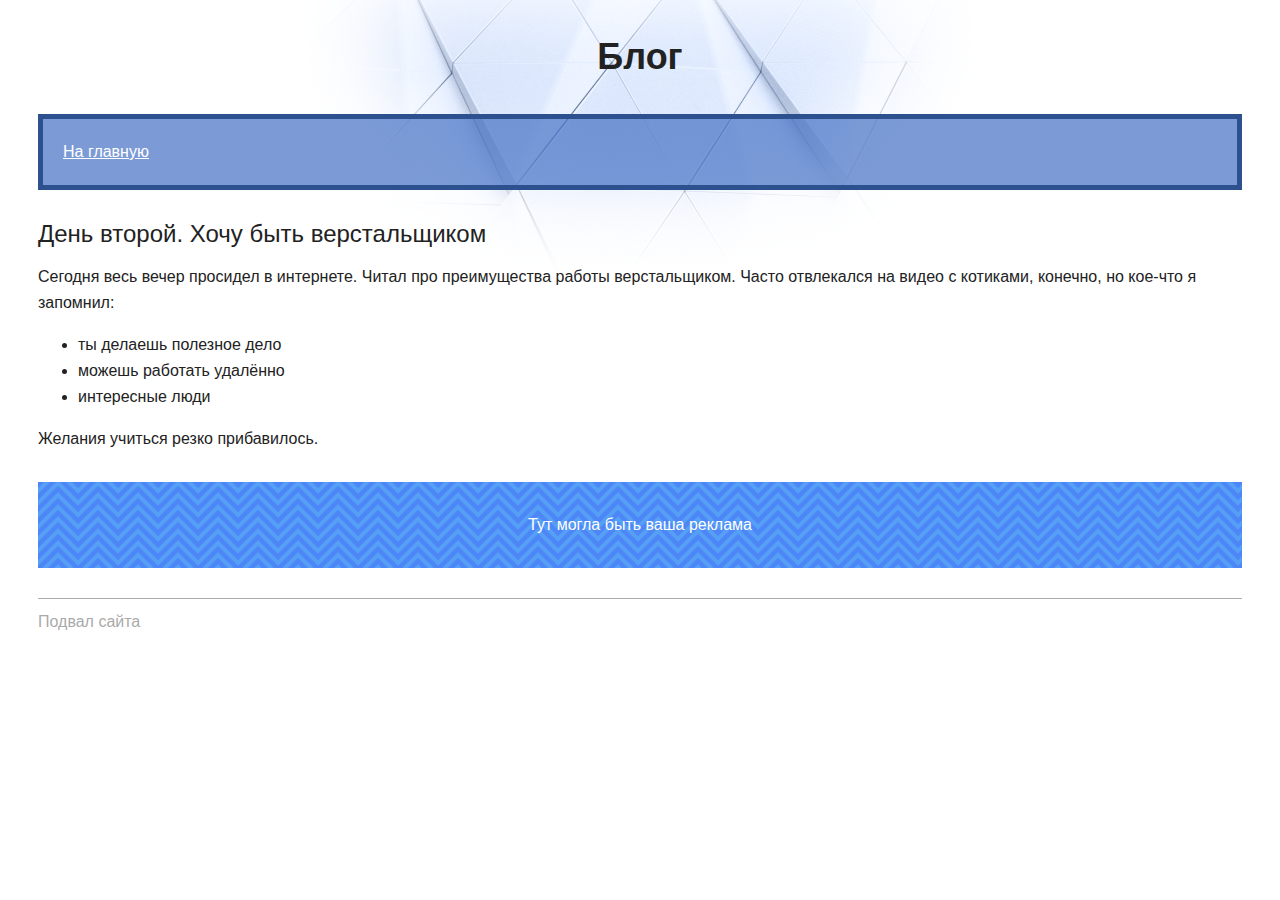
<file: source/project/day-2.html>
<!DOCTYPE html>
<html lang="ru">
  <head>
    <meta charset="utf-8">
    <title>Дневник начинающего верстальщика</title>
    <link rel="stylesheet" href="style.css">
  </head>
  <body>
    <header>
      <p class="page-title">Блог</p>
      <nav class="blog-navigation">
        <a href="index.html">На главную</a>
      </nav>
    </header>
    <main>
      <article>
        <h1>День второй. Хочу быть верстальщиком</h1>
        <p>Сегодня весь вечер просидел в интернете. Читал про преимущества работы верстальщиком. Часто отвлекался на видео с котиками, конечно, но кое-что я запомнил:</p>

        <ul>
          <li>ты делаешь полезное дело</li>
          <li>можешь работать удалённо</li>
          <li>интересные люди</li>
        </ul>

        <p>Желания учиться резко прибавилось.</p>
      </article>
      <aside class="partnership">
        Тут могла быть ваша реклама
      </aside>
    </main>
    <footer>
      Подвал сайта
    </footer>
  </body>
</html>
</file>
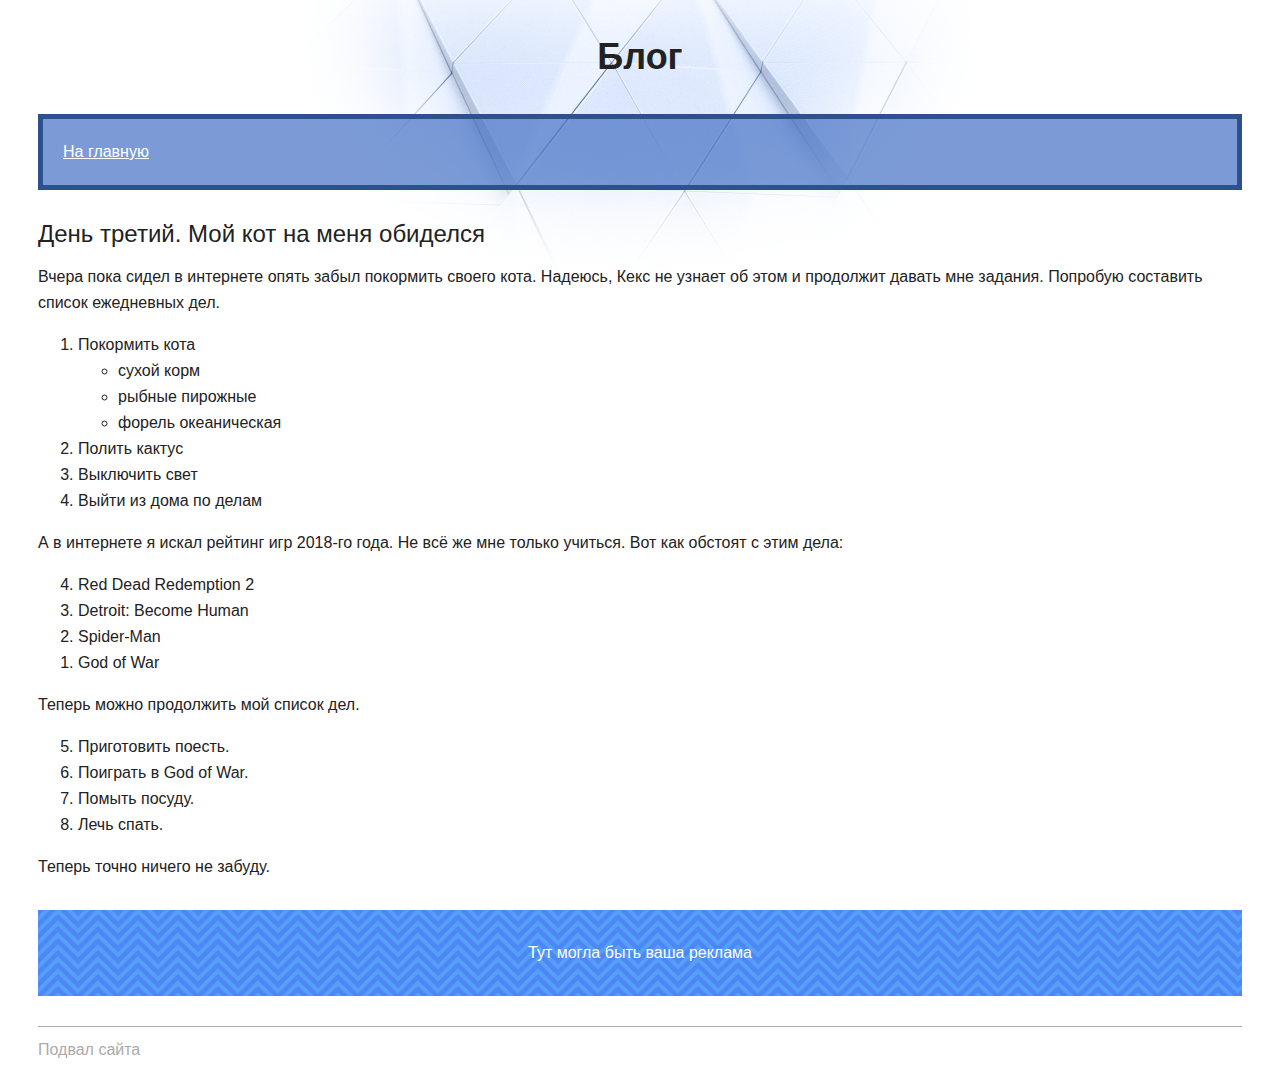
<file: source/project/day-3.html>
<!DOCTYPE html>
<html lang="ru">
  <head>
    <meta charset="utf-8">
    <title>Сайт начинающего верстальщика</title>
    <link rel="stylesheet" href="style.css">
  </head>
  <body>
    <header>
      <p class="page-title">Блог</p>
      <nav class="blog-navigation">
        <a href="index.html">На главную</a>
      </nav>
    </header>
    <main>
      <article>
        <h1>День третий. Мой кот на меня обиделся</h1>
        <p>Вчера пока сидел в интернете опять забыл покормить своего кота. Надеюсь, Кекс не узнает об этом и продолжит давать мне задания. Попробую составить список ежедневных дел.</p>
        <ol>
          <li>Покормить кота
            <ul>
              <li>сухой корм</li>
              <li>рыбные пирожные</li>
              <li>форель океаническая</li>
            </ul>
          </li>
          <li>Полить кактус</li>
          <li>Выключить свет</li>
          <li>Выйти из дома по делам</li>
        </ol>

        <p>А в интернете я искал рейтинг игр 2018-го года. Не всё же мне только учиться. Вот как обстоят с этим дела:</p>
        <ol reversed>
          <li>Red Dead Redemption 2</li>
          <li>Detroit: Become Human</li>
          <li>Spider-Man</li>
          <li>God of War</li>
        </ol>

        <p>Теперь можно продолжить мой список дел.</p>
        <ol start="5">
          <li>Приготовить поесть.</li>
          <li>Поиграть в God of War.</li>
          <li>Помыть посуду.</li>
          <li>Лечь спать.</li>
        </ol>

        <p>Теперь точно ничего не забуду.</p>
      </article>
      <aside class="partnership">
        Тут могла быть ваша реклама
      </aside>
    </main>
    <footer>
      Подвал сайта
    </footer>
  </body>
</html>
</file>
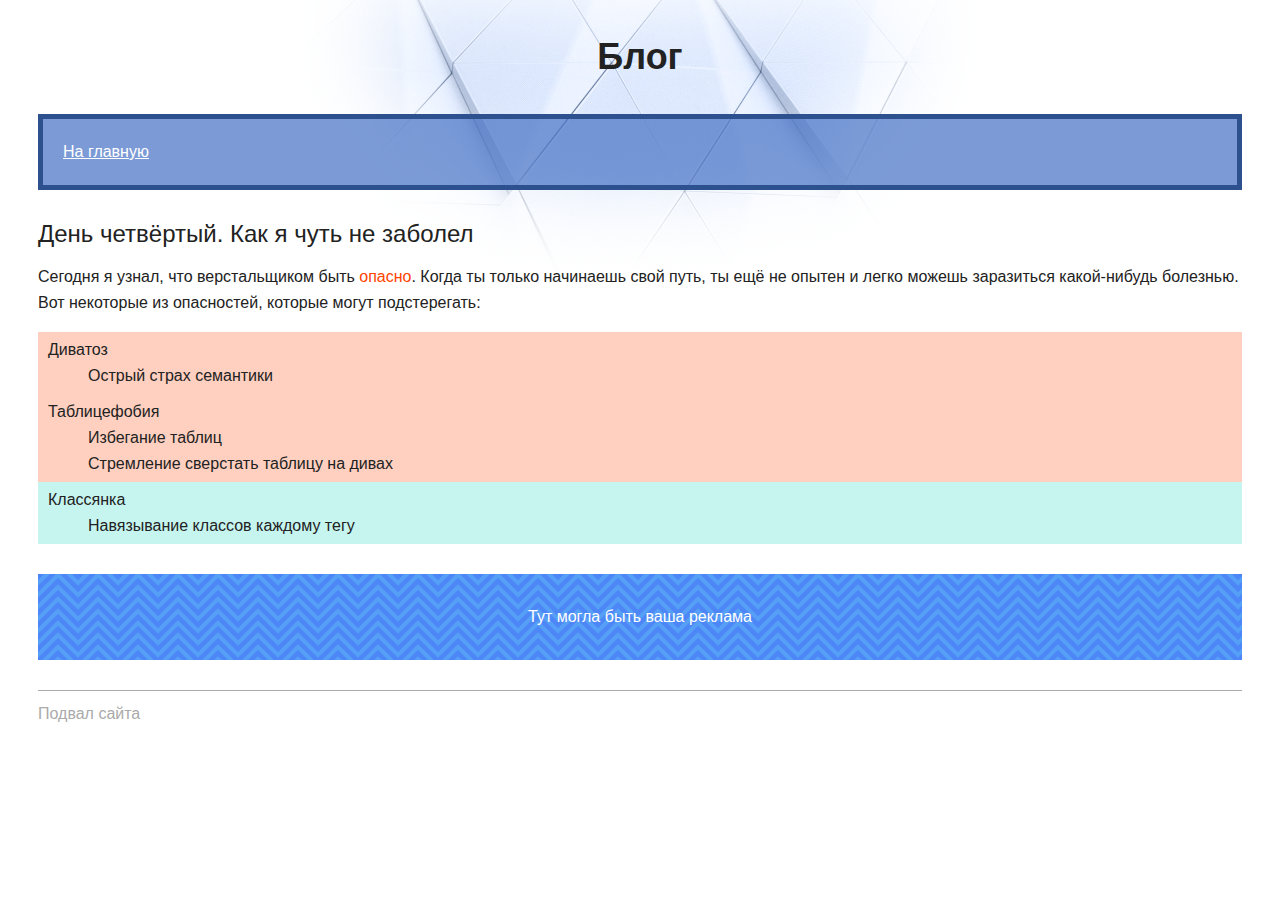
<file: source/project/day-4.html>
<!DOCTYPE html>
<html lang="ru">
  <head>
    <meta charset="utf-8">
    <title>Сайт начинающего верстальщика</title>
    <link rel="stylesheet" href="style.css">
  </head>
  <body>
    <header>
      <p class="page-title">Блог</p>
      <nav class="blog-navigation">
        <a href="index.html">На главную</a>
      </nav>
    </header>
    <main>
      <article>
        <h1>День четвёртый. Как я чуть не заболел</h1>
        <p>Сегодня я узнал, что верстальщиком быть <span class="danger-text">опасно</span>. Когда ты только начинаешь свой путь, ты ещё не опытен и легко можешь заразиться какой-нибудь болезнью. Вот некоторые из опасностей, которые могут подстерегать:</p>

        <dl>
          <div class="danger-block">
            <dt>Диватоз</dt>
            <dd>Острый страх семантики</dd>
           </div>
           <div class="danger-block">
            <dt>Таблицефобия</dt>
            <dd>Избегание таблиц</dd>
            <dd>Стремление сверстать таблицу на дивах</dd>
          </div>
          <div class="no-danger-block">
            <dt>Классянка</dt>
            <dd>Навязывание классов каждому тегу</dd>
          </div>
        </dl>
      </article>
      <aside class="partnership">
        Тут могла быть ваша реклама
      </aside>
    </main>
    <footer>
      Подвал сайта
    </footer>
  </body>
</html>
</file>
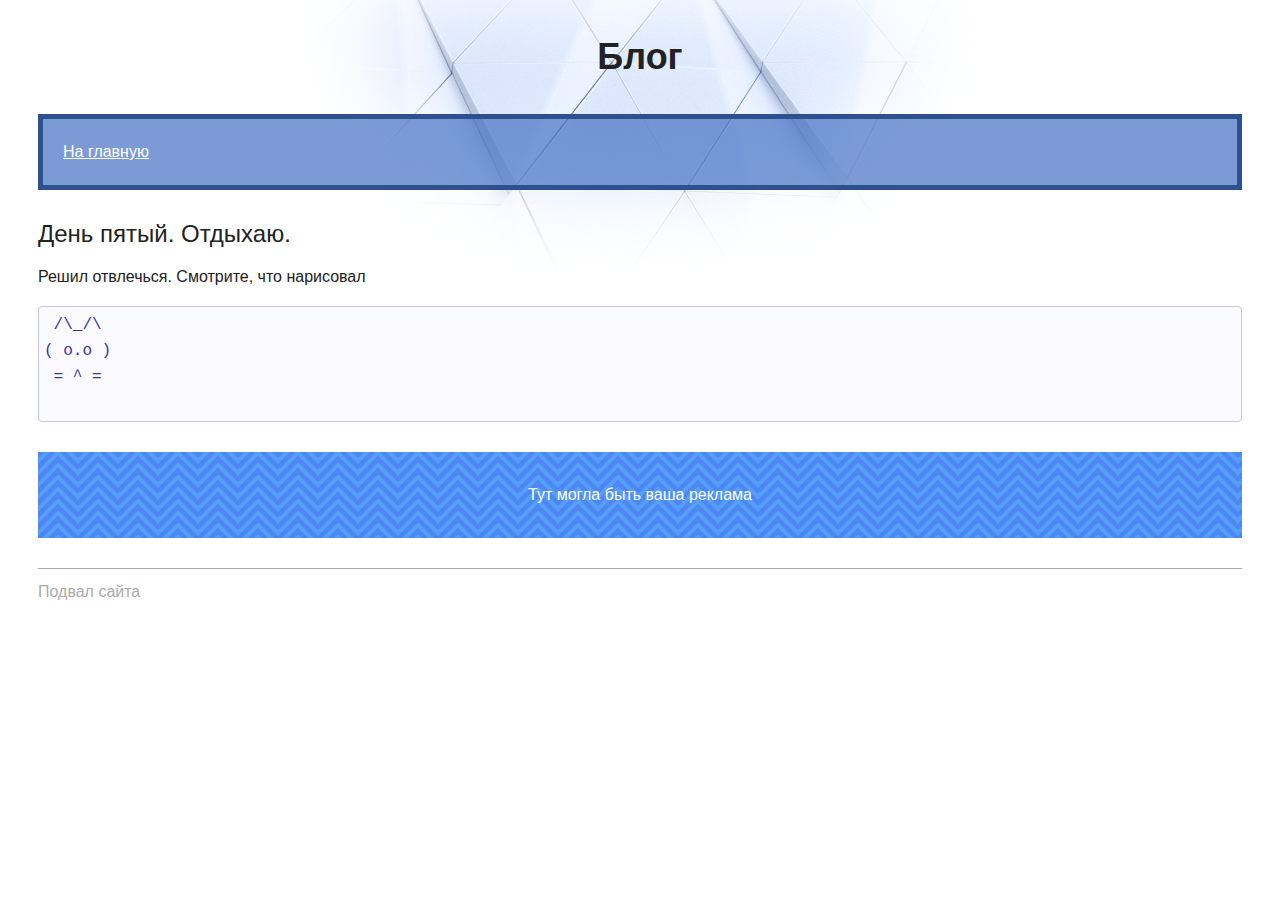
<file: source/project/day-5.html>
<!DOCTYPE html>
<html lang="ru">
  <head>
    <meta charset="utf-8">
    <title>Сайт начинающего верстальщика</title>
    <link rel="stylesheet" href="style.css">
  </head>
  <body>
    <header>
      <p class="page-title">Блог</p>
      <nav class="blog-navigation">
        <a href="index.html">На главную</a>
      </nav>
    </header>
    <main>
      <article>
        <h1>День пятый. Отдыхаю.</h1>
        <p>Решил отвлечься. Смотрите, что нарисовал</p>

        <pre>
 /\_/\
( o.o )
 = ^ =
        </pre>
      </article>
      <aside class="partnership">
        Тут могла быть ваша реклама
      </aside>
    </main>
    <footer>
      Подвал сайта
    </footer>
  </body>
</html>
</file>
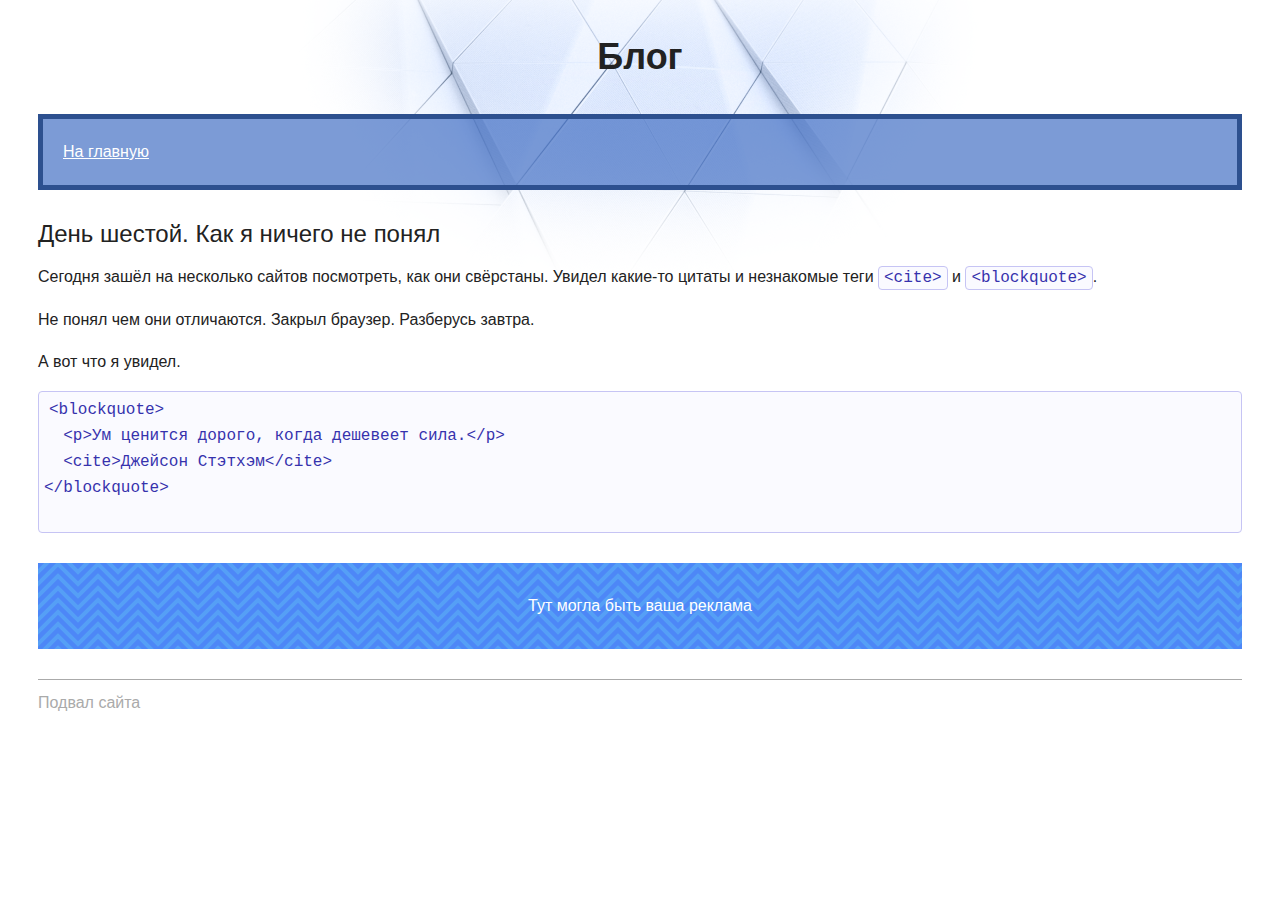
<file: source/project/day-6.html>
<!DOCTYPE html>
<html lang="ru">
  <head>
    <meta charset="utf-8">
    <title>Сайт начинающего верстальщика</title>
    <link rel="stylesheet" href="style.css">
  </head>
  <body>
    <header>
      <p class="page-title">Блог</p>
      <nav class="blog-navigation">
        <a href="index.html">На главную</a>
      </nav>
    </header>
    <main>
      <article>
        <h1>День шестой. Как я ничего не понял</h1>
        <p>Сегодня зашёл на несколько сайтов посмотреть, как они свёрстаны. Увидел какие-то цитаты и незнакомые теги <code>&lt;cite&gt;</code> и <code>&lt;blockquote&gt;</code>.</p>
        <p>Не понял чем они отличаются. Закрыл браузер. Разберусь завтра.</p>
        <p>А вот что я увидел.</p>
       <pre><code>&lt;blockquote&gt;
  &lt;p&gt;Ум ценится дорого, когда дешевеет сила.&lt;/p&gt;
  &lt;cite&gt;Джейсон Стэтхэм&lt;/cite&gt;
&lt;/blockquote&gt;
     </code></pre>
      </article>
      <aside class="partnership">
        Тут могла быть ваша реклама
      </aside>
    </main>
    <footer>
      Подвал сайта
    </footer>
  </body>
</html>
</file>
<file: style.css>
body {
  margin: 0;
  min-width: 960px;
  font-family: "Montserrat", "Helvetica", "Arial", sans-serif;
  font-size: 16px;
  line-height: 32px;
  color: #222222;
  background-color: #f2f4f6;
  background-image: url("img/hero-bg.jpg");
  background-repeat: no-repeat;
  background-position: top center;
}

.container {
  max-width: 928px;
  margin: 0 auto;
  padding: 0 16px;
}

.page-header {
  margin: 0 0 160px;
  padding: 32px 0 32px;
}

.page-header .container,
.page-footer .container {
  max-width: 1408px;
  text-align: right;
}

.page-header a {
  margin-left: 56px;
  color: #288be6;
  text-decoration: none;
  background-repeat: no-repeat;
  background-position: left;
}

.header-email {
  padding-left: 30px;
  background-image: url("img/icon-email-header.svg");
}

.header-phone {
  padding-left: 25px;
  background-image: url("img/icon-phone-header.svg");
}

.hero-image {
  margin-bottom: 620px;
}

.hero-image .container {
  max-width: 1408px;
  text-align: center;
}

.heading {
  margin: 0 0 16px;
  font-family: "Old Standard TT", "Times", "Times New Roman", serif;
  font-size: 88px;
  line-height: 96px;
  font-weight: 400;
}

.hero-image p {
  margin: 0;
  font-size: 32px;
  line-height: 48px;
}

.intro {
  margin: 0 0 120px;
}

.subheading {
  margin: 0 0 56px;
  font-family: "Old Standard TT", "Times", "Times New Roman", serif;
  font-size: 64px;
  line-height: 80px;
  font-weight: 400;
  text-align: center;
}

.user-image {
  margin: 0 0 32px;
  text-align: center;
}

.intro h3,
.portfolio h3 {
  margin: 0 0 12px;
  font-size: 28px;
  line-height: 40px;
  font-weight: 500;
}

.intro p {
  margin: 0 0 32px;
}

.skills-list {
  margin: 0;
  padding: 0;
}

.skill-html {
  background-image: url("img/icon-html.svg");
  padding-left: 32px;
  background-repeat: no-repeat;
  background-position: 48%;
}

.skill-css {
  background-image: url("img/icon-css.svg");
  padding-left: 32px;
  background-repeat: no-repeat;
  background-position: 48%;
}

.level {
  margin: 4px 0 16px;
  padding: 0;
  height: 14px;
  font-size: 0;
  background-color: #ffffff;
  border: 1px solid #86c3fa;
  border-radius: 8px;
}

.level div {
  margin: 1px;
  height: 12px;
  background-color: #288be6;
  border-radius: 6px;
}

.portfolio {
  margin: 0 0 120px;
}

.projects {
  margin: 0;
  padding: 0;
  list-style: none;
}

.projects li {
  margin: 0 0 80px;
}

.project-image {
  margin: 0 0 24px;
  text-align: center;
}

.projects p {
  margin: 0 0 24px;
}

.button {
  padding: 6px 20px;
  display: inline-block;
  vertical-align: baseline;
  text-decoration: none;
  text-transform: uppercase;
  border-radius: 4px;
  background-color: #288be6;
  color: #ffffff;
}

.page-footer {
  padding: 40px 0;
  background-color: #00417d;
  color: #ffffff;
}

.page-footer a {
  margin-left: 56px;
  color: inherit;
  text-decoration: none;
  background-repeat: no-repeat;
  background-position: left;
}

.footer-email {
  padding-left: 30px;
  background-image: url("img/icon-email-footer.svg");
}

.footer-phone {
  padding-left: 25px;
  background-image: url("img/icon-phone-footer.svg");
}

.user-photo {
  display: block;
    margin-left: auto;
    margin-right: auto;
}
</file>
<file: game/randome color/style.css>
body {
    background-color: #808080;
}

section {
    float: left;
    margin-right: 10px;
}

ol {
    margin: 0px;
}

li {
    margin-left: 0px;
}

.num {
    border: 1px solid black;
    margin: 4px;
    width: 10px;
}

.proverca {
    margin: 3px;
    margin-top: 5px;
}

.but {
    list-style-type: none;
}

.spisocbg {
    margin-top: 8px;
}
.check {
    border: 1px solid black;
    padding: 5px;
    margin: 4px;
    height: 10px;
    width: 10px;
    background-color: black;
}
</file>
<file: source/project/style.css>
body {
  padding: 0 30px;
  font-size: 16px;
  line-height: 26px;
  font-family: "Arial", sans-serif;
  color: #222222;

  background: #ffffff url("img/bg-page.png") no-repeat top center;
}

h1 {
  font-weight: 400;
  font-size: 24px;
  line-height: normal;
}

h2 {
  font-size: 20px;
  line-height: normal;
}

aside {
  margin: 20px 0;
  color: #c4c4c4;
}

pre,
code {
  background-color: #fafaff;
  border: 1px solid #c6c4f4;
  border-radius: 4px;
  color: #3632ad;
  font-family: "Courier New", "Courier", monospace;
}

pre {
  padding: 5px;
}

code {
  padding: 2px 5px;
}

pre code {
  background-color: transparent;
  border-radius: 0;
  border: none;
}


blockquote {
  padding-left: 14px;
  border-left: 2px solid #6a2cce;

  color: #6a2cce;
}

cite {
  color: #222222;
}

time {
  color: #6a2cce;
}

a[href] {
  color: #0099ef;
  text-decoration: underline;
}

del {
  color: #ff4400;
}

ins {
  color: rgb(105, 178, 83);
}

del,
ins {
  text-decoration: none;
}

em,
i {
  font-style: normal;
}

.avatar {
  border-radius: 50%;
}

.avatar-container {
  text-align: center;
}

.blog-navigation {
  margin-bottom: 30px;
  padding: 20px;

  background-color: rgba(68, 112, 196, 0.7);
  border: 5px solid #2d508f;

  color: #ffffff;
}

.blog-navigation h2 {
  margin-top: 0;
}

.blog-navigation ul {
  list-style: none;
  padding-left: 0;
}

.blog-navigation li {
  margin-bottom: 5px;
}

.blog-navigation a {
  color: #ffffff;
}

.skills dd {
  margin: 0;
  margin-bottom: 10px;

  background-color: #e8e8e8;
}

.skills-level {
  font-size: 12px;
  text-align: center;
  color: #ffffff;
  background-color: #4470c4;
}

.skills-level-ok {
  background-color: #47bb52;
}

.days {
  list-style: none;
  padding-left: 0;
}

figure {
  margin-left: 0;
  margin-right: 0;
}

figure img {
  vertical-align: middle;
  border: 8px solid rgb(202, 224, 248);
}

figcaption {
  width: 502px;
  padding-bottom: 8px;
  font-size: 12px;
  letter-spacing: 0.02em;
  font-style: italic;
  text-align: center;
  background-color: rgb(202, 224, 248);
}

.pagination a {
  display: inline-block;
  margin-right: 30px;
  margin-bottom: 15px;
}

.pagination {
  text-align: center;
  color: #888888;
}

.danger-text {
  color: #ff4400;
}

.danger-block {
  padding: 5px 10px;
  background-color: #ffd0bf;
}

.no-danger-block {
  padding: 5px 10px;
  background-color: #c6f5f0;
}

footer {
  margin-top: 30px;
  padding-top: 10px;
  color: #aaaaaa;
  border-top: 1px solid #aaaaaa;
}

.page-title {
  font-weight: bold;
  font-size: 36px;
  line-height: 42px;
  font-family: "Verdana", sans-serif;
  text-align: center;
}

.partnership {
  margin: 30px 0;
  padding: 30px;
  text-align: center;
  color: #ffffff;
  background-color: #4a87fa;
  background-image: url("img/bg-partnership.svg");
}

.underline {
  text-decoration: underline;
}

.line-through {
  text-decoration: line-through;
}

.overline {
  text-decoration: overline;
}

.italic {
  font-style: italic;
}
</file>
